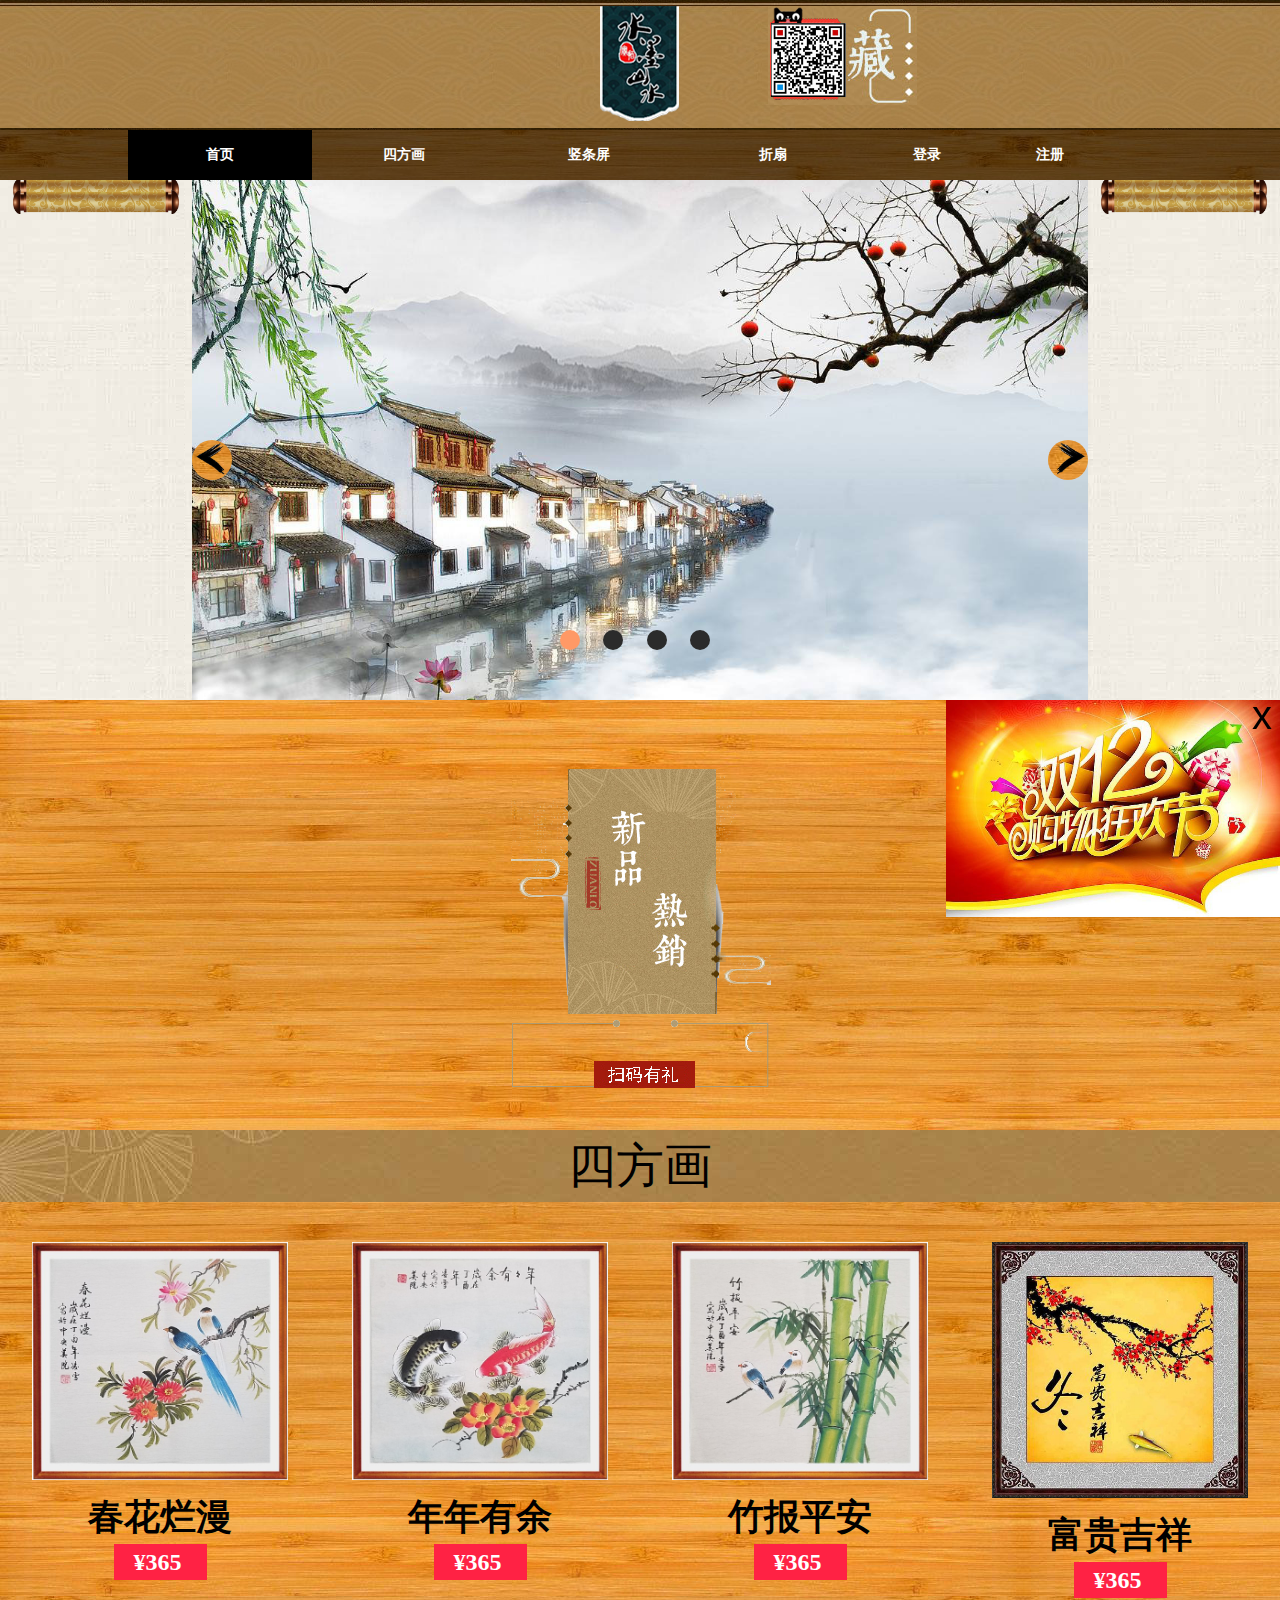
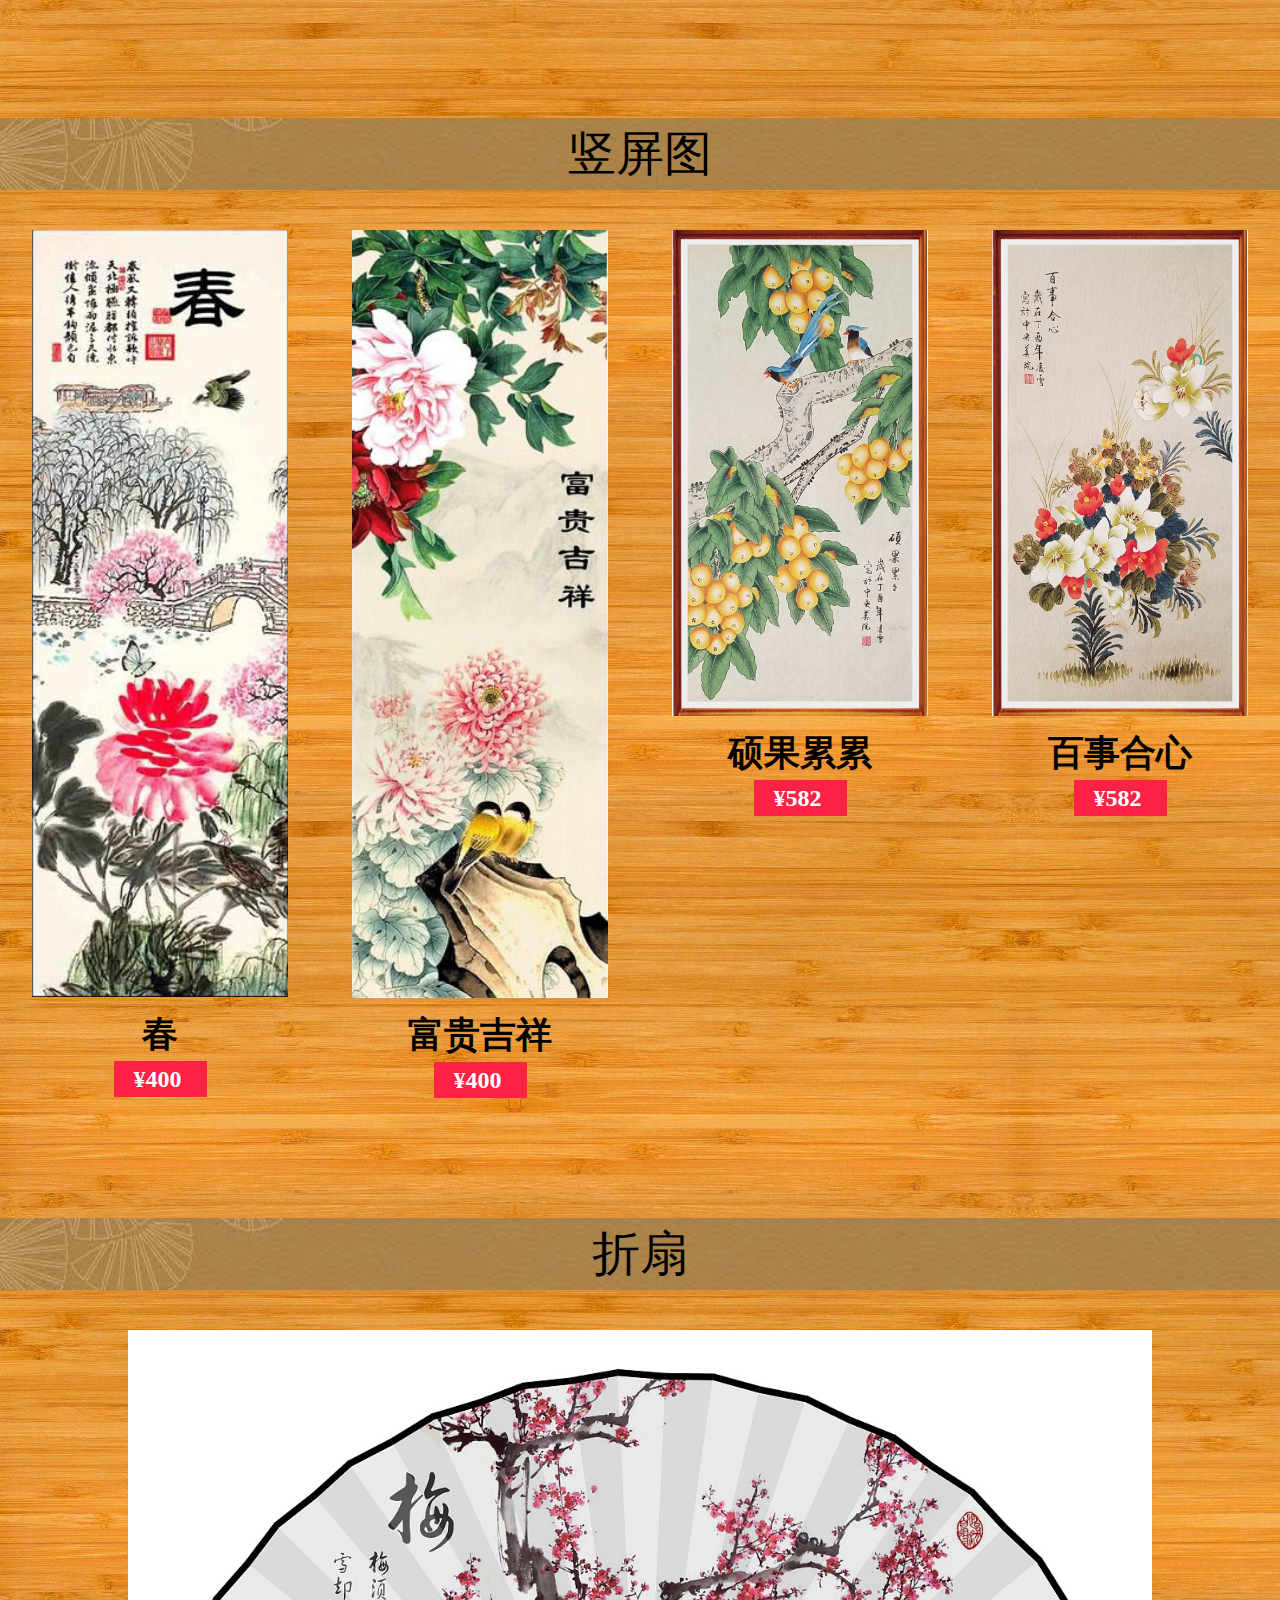
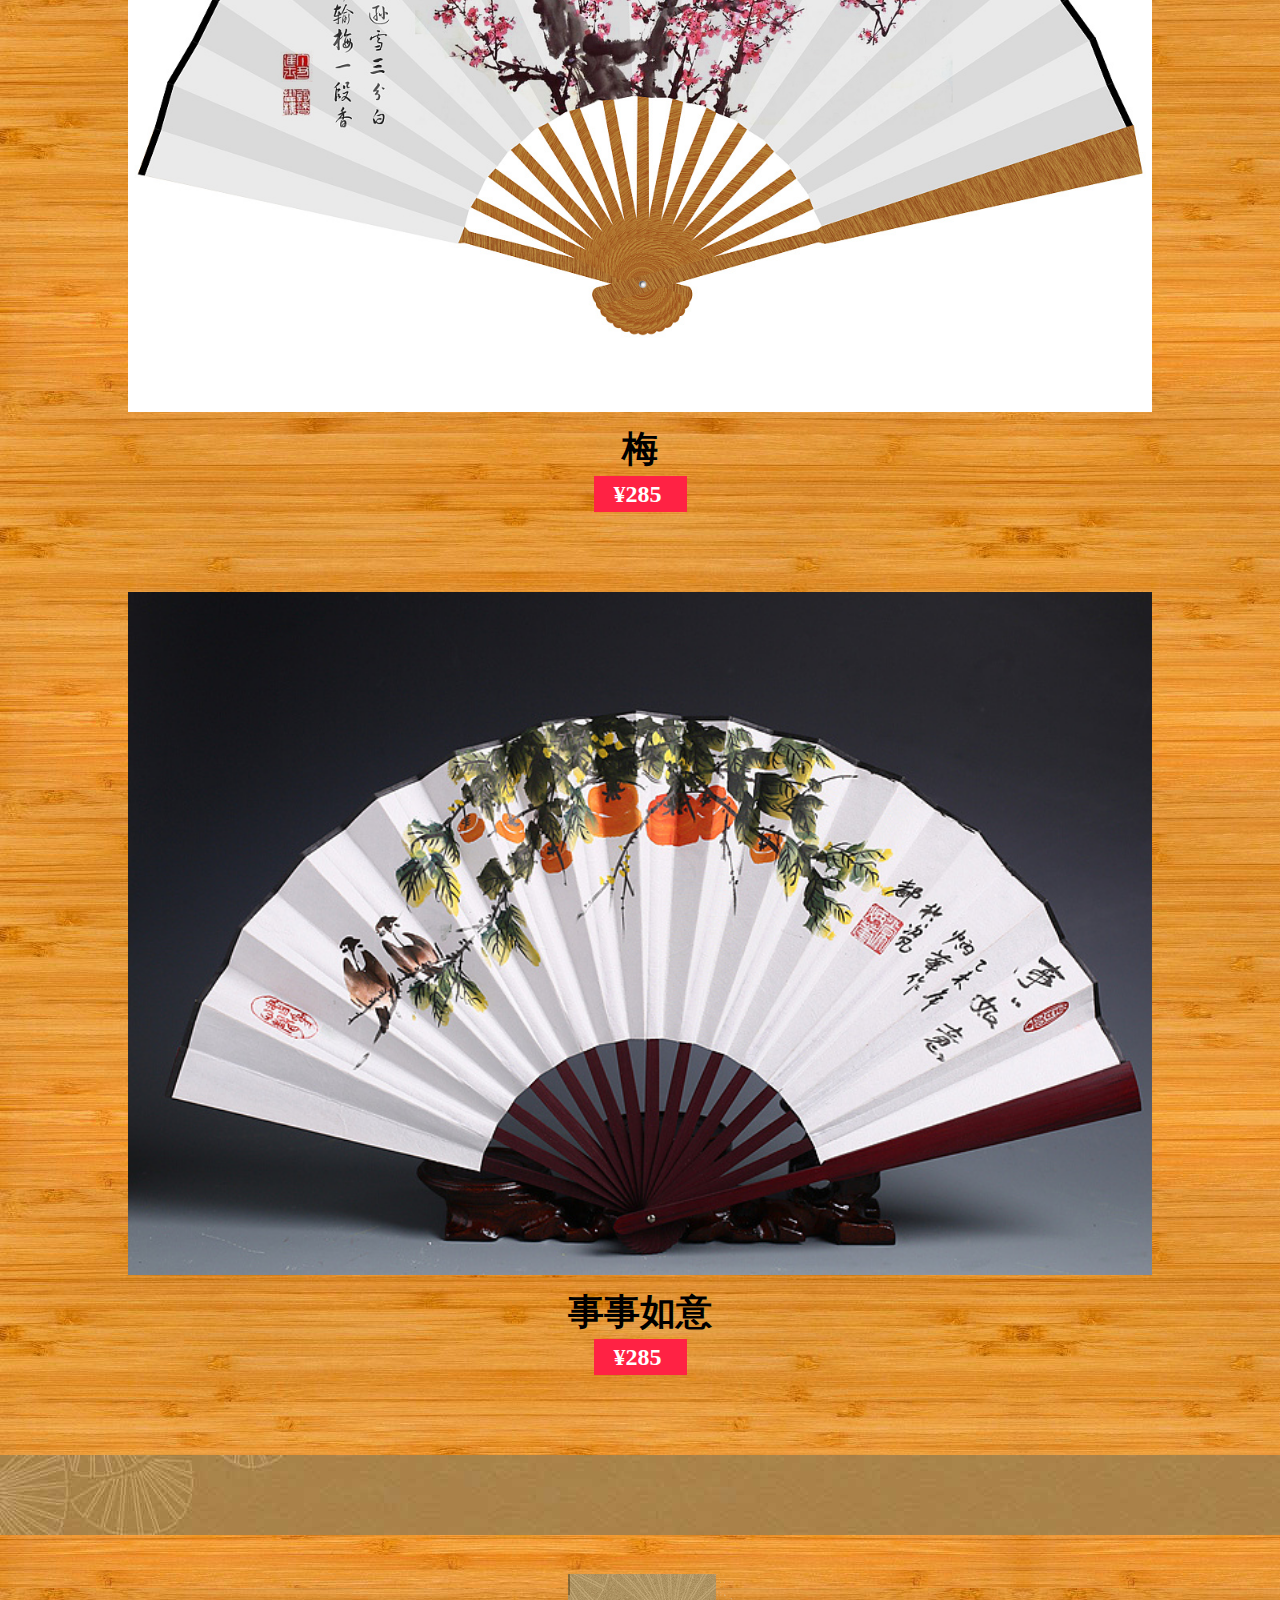
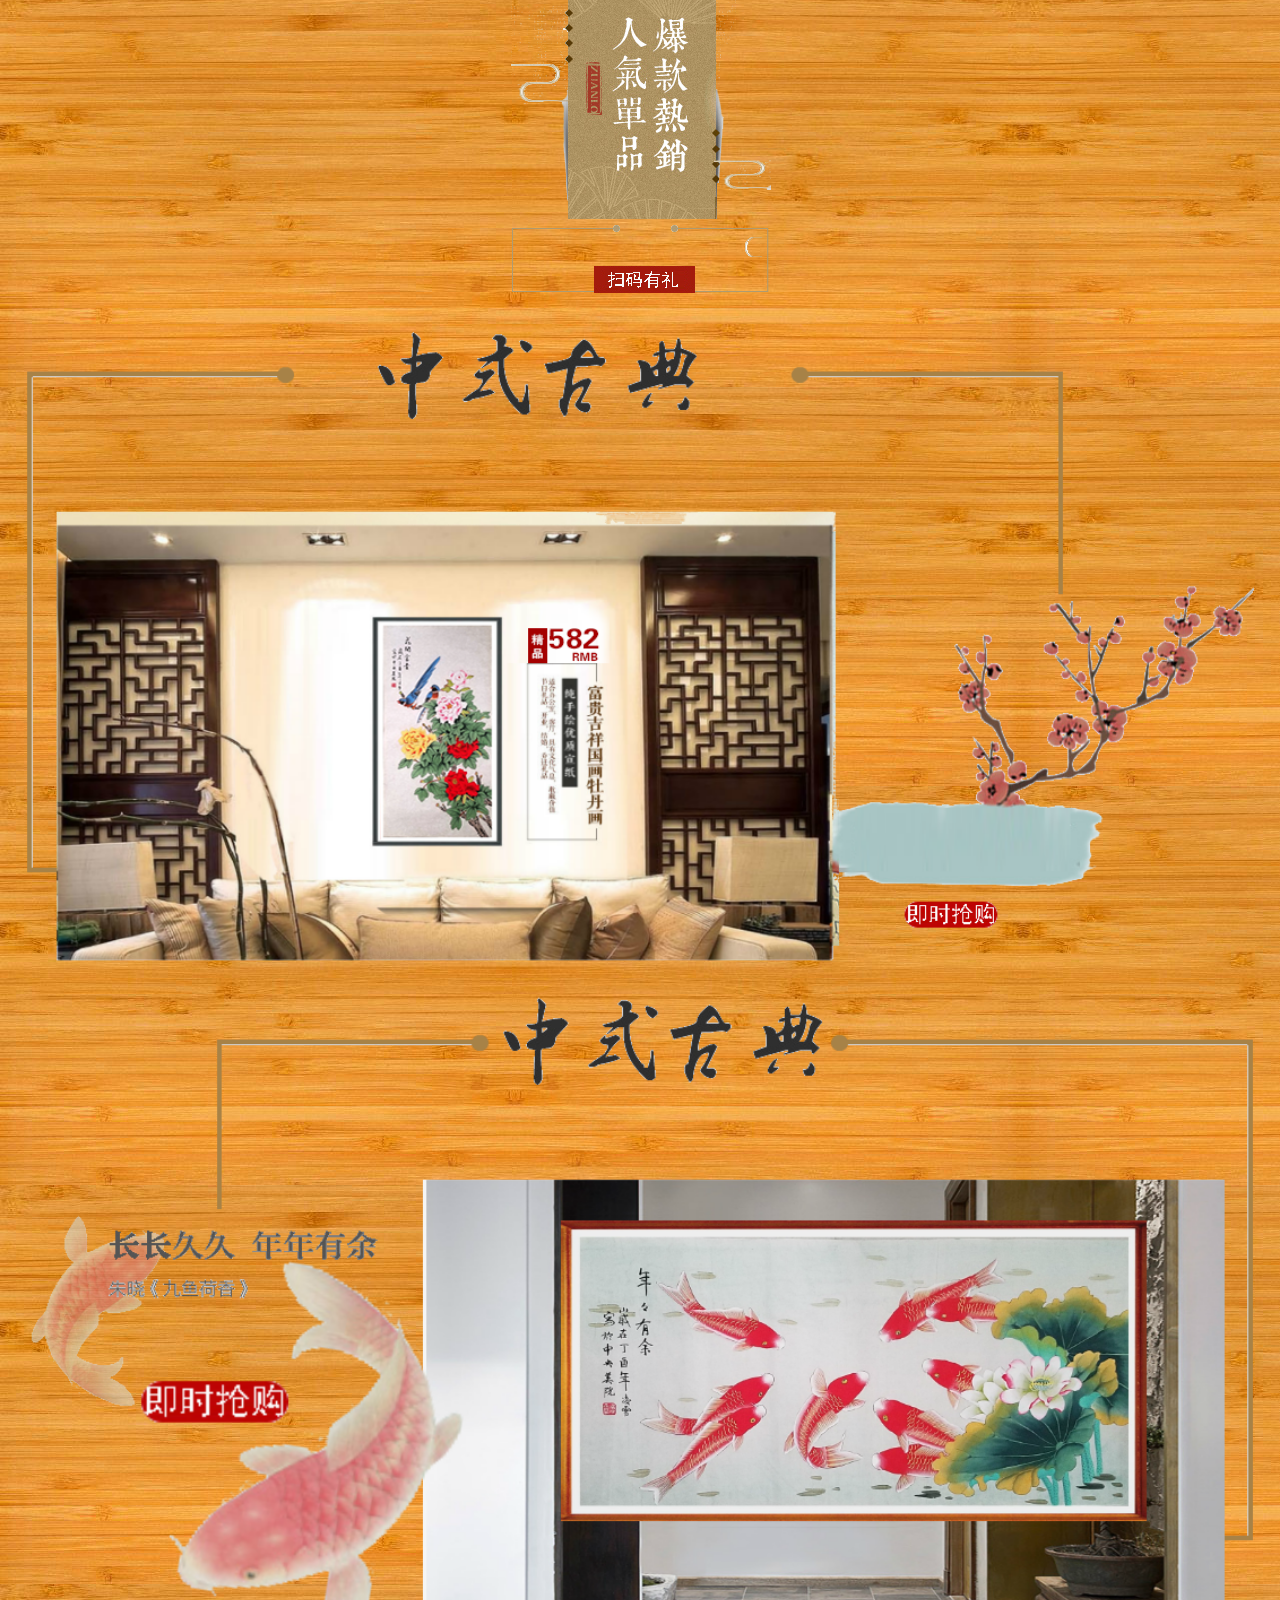
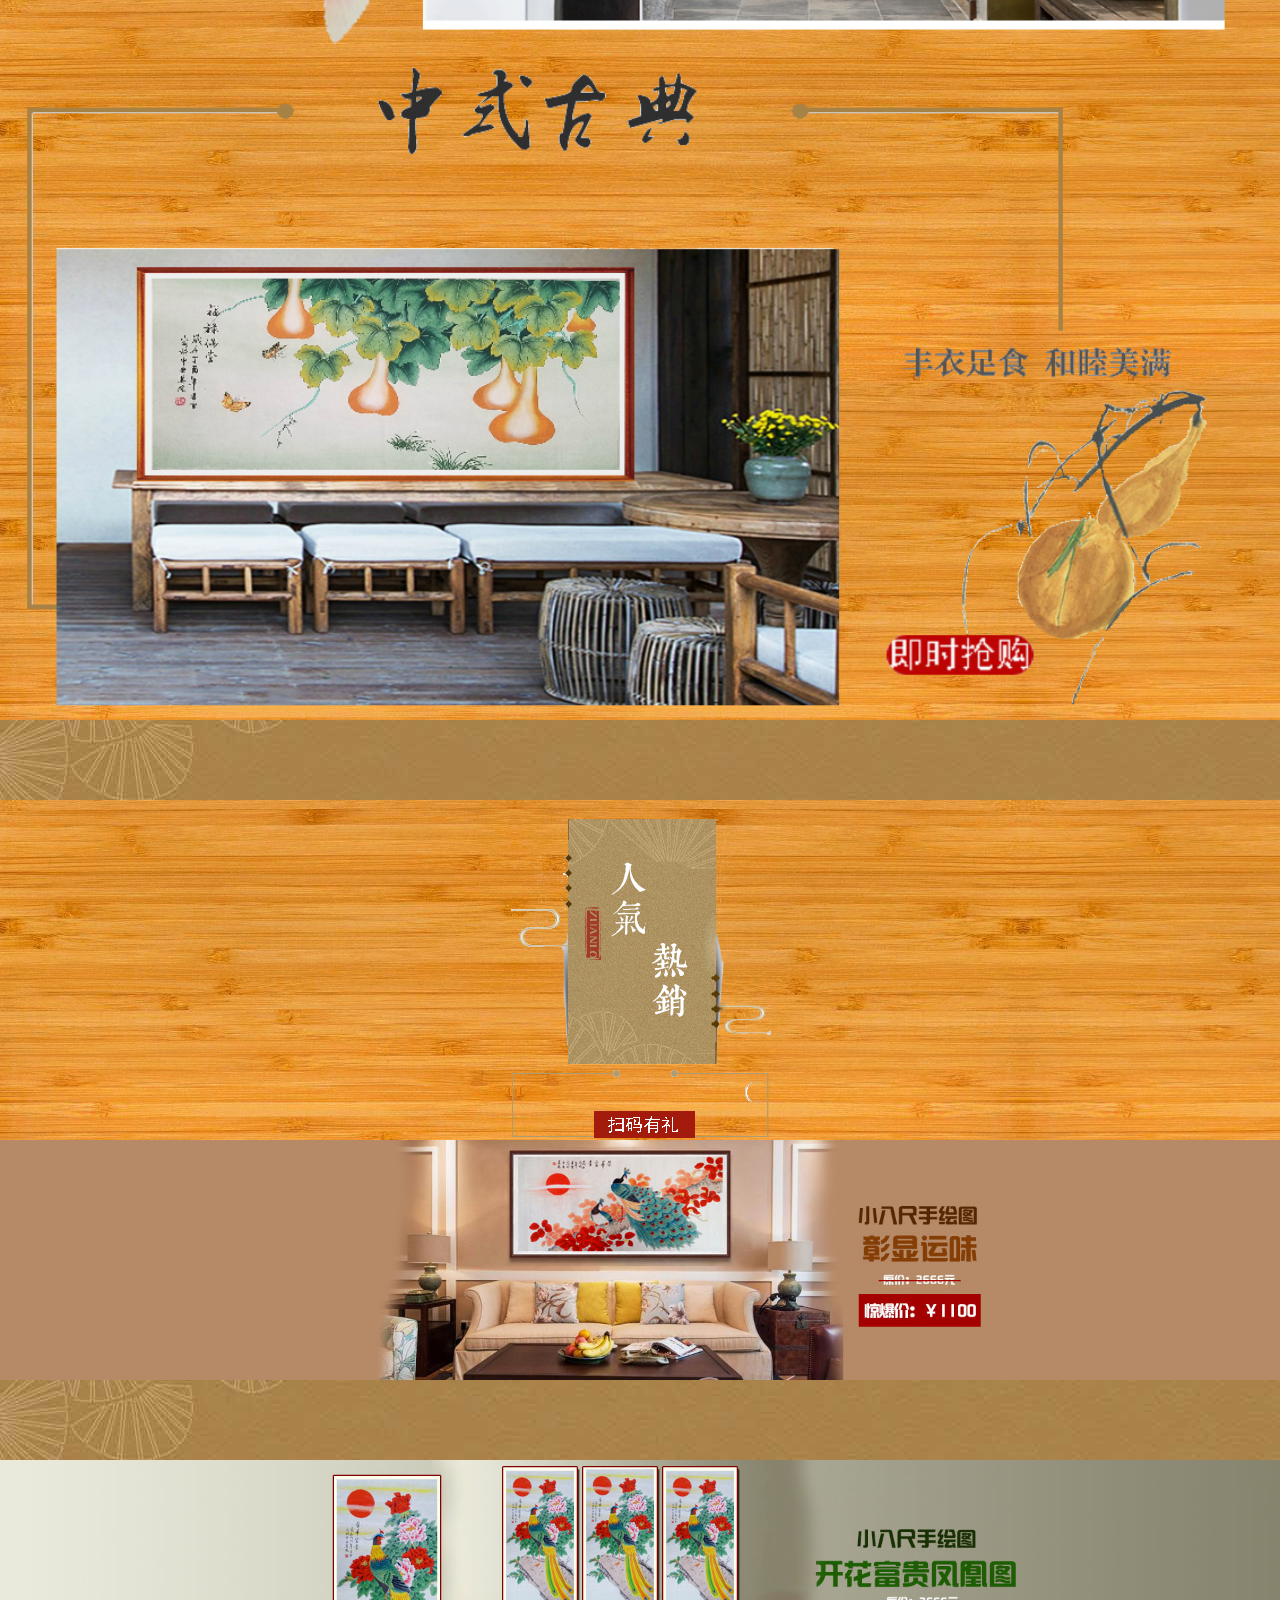
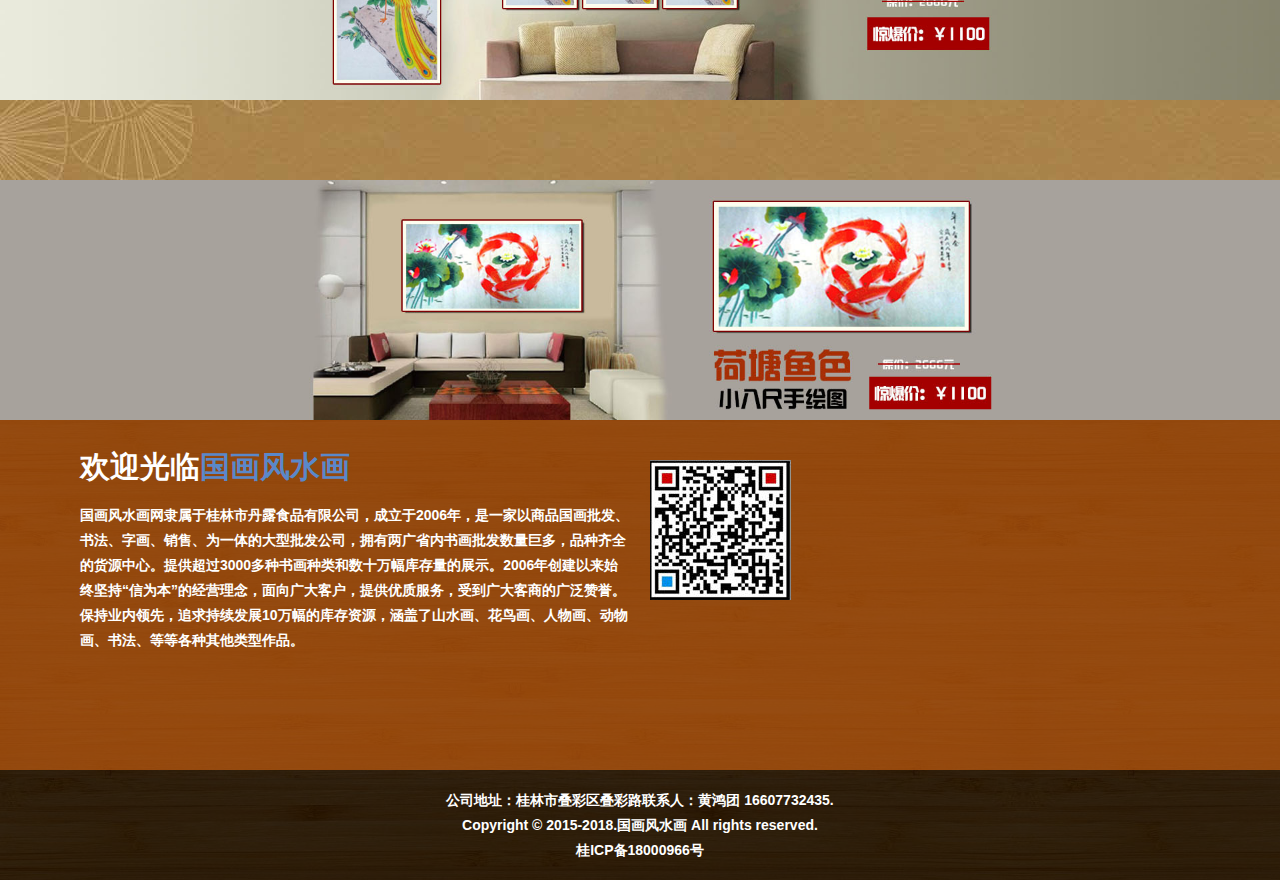
<file: index.html>
<!DOCTYPE html>
<html lang="en">
<head>
  <meta charset="UTF-8">
  <title>国画风水画-首页</title>
  <link rel="icon" href="images/bg/fanicon.ico">
  <link rel="stylesheet" href="css/base.css">
  <link rel="stylesheet" href="css/style.css">
  <link rel="stylesheet" href="css/Ystyle.css">
  <link rel="stylesheet" href="css/Zstyle.css">
  <link rel="stylesheet" href="css/ZZindex.css">
  <link rel="stylesheet" href="css/index.css">
  <link rel="stylesheet" href="css/link.css">

</head>
<body>
  <!-- 头部 -->
  <div id="ohead" class="mod">
    <div id="logo" class="bg01 mod">
      <img src="images/bg/001-logo.png" class="logo">
      <img src="images/bg/001-logo-ewm.png" class="twoCode">
    </div>
    <!-- 导航栏 -->
    <div id="nav">
      <div class="clearfix mod menuNav"><button id="menuBtn">目录</button></div>
      <ul id="headOul" class="clearfix">
        <li id="index"><a target="_blank" href="index.html">首页</a></li>
        <li><a target="_blank" href="square.html">四方画</a></li>
        <li><a target="_blank" href="vertical.html">竖条屏</a></li>
        <li><a target="_blank" href="geomanticFan.html">折扇</a></li>
        <li class="modRight login">登录</li>
        <li class="modRight registered">注册</li>
        <li id="tourist">游客</li>
      </ul>
      <div id="out">
        <span></span>
        <div class="bg07">
          <p>是否退出登录</p>
          <button>是</button>
          <button>否</button>
        </div>
      </div>
      <!-- 购物车 -->
      <div id="car">
          <span>0</span>
      </div>
    </div>
  </div>



  <!--链接跳转-->

  <!--<div class="zzmask">-->
  <!--<div class="zlink zed">-->
  <!--<div><img src="img/2-01.jpg"/></div>-->
  <!--<span class="ztitle">年年有余</span>-->
  <!--<span class="zjia">998</span>-->
  <!--<p class="zcar">加入购物车</p>-->
  <!--</div>-->
  <!--</div>-->
  <!--<div class="zzlist">-->
  <div class="z-data">
    <h3>商 品 列 表</h3>
    <span class="zclose"> < 关闭</span>
    <ul>
      <!--<li>-->
      <!--<span class="zleft">福禄满堂</span>-->
      <!--<span class="zleft">抢购价365元</span>-->
      <!--<span class="pre pay">付款</span>-->
      <!--<span class="pre delete">删除</span>-->
      <!--</li>-->
    </ul>
    <!--</div>-->
    <div class="zpay" id="zpay">
      <h3></h3>
      <span class="zclose">x</span>
      <p>购买数量 (<span>限购 5 件</span>)
        <select name="sel" id="sel">
          <option value="1">1</option>
          <option value="2">2</option>
          <option value="3">3</option>
          <option value="4">4</option>
          <option value="5">5</option>
        </select>
      </p>
      <span class="count"></span>
      <div class="mode">
        <span class="ment"></span>
        <span class="ment"></span>
        <span class="ment"></span>
        <span class="code"></span>
        <span class="code"></span>
        <span class="code"></span>
      </div>
    </div>
  </div>





  <!-- 商品列表 -->
  <div class="cover">
    <div class="panel">
        <h3>商品列表</h3>
          <ul>
              <!--<li>-->
              <!--<span class="zleft">福禄满堂</span>-->
              <!--<span class="zleft">抢购价365元</span>-->
              <!--<span class="pre pay">付款</span>-->
              <!--<span class="pre delete">删除</span>-->
              <!--</li>-->
              <li></li>
          </ul>
    </div>
  </div>
  <!-- 登录-注册界面 -->
  <div id="mengPlate">
    <div id="interface" class="bg06">
      <span id="hide">x</span>
      <ul id="inter">
        <li class="login">登录</li>
        <li class="registered">注册</li>
      </ul>
      <ul>
        <li>
          <div id="login">
            <form action="index.html">
              <p>
                <span>用户名:</span>
                <input type="text" name="id" placeholder="请输入用户名">
              </p>
              <p>
                <span>密码:</span>
                <input type="password" name="password" placeholder="请输入密码">
              </p>
              <input type="submit" value="点击登录">
            </form>
          </div>
        </li>
        <li>
          <div id="registered">
            <form action="index.html">
              <p>
                <span>用户名:</span>
                <input type="text" name="id" placeholder="请设置用户名">
              </p>
              <p>
                <span>密码:</span>
                <input type="password" name="password" placeholder="请设置密码">
              </p>
              <p>
                <span>确认密码:</span>
                <input type="password" name="rightPassword" placeholder="请确认密码">
              </p>
              <input type="submit" value="点击注册">
            </form>
          </div>
        </li>
      </ul>
    </div>
  </div>
  <!-- 主体 -->
  <div id="obody" class="clearfix mod">
    <div class="back-top">
        <img class="panda-top" src="images/bg/back-top.jpg">
        <img class="panda" src="images/bg/panda.png">
    </div>
    <!-- 轮播图 -->
    <div id="carousel" class="bg06 clearfix mod">
      <div class="box">
        <ul id="cul">
          <li>
            <a href="#">
              <img src="images/index/banner-01.jpg" title="水乡掠影">
            </a>
            </li>
          <li>
            <a href="#">
              <img src="images/index/banner-02.jpg" title="花开富贵">
            </a>
          </li>
          <li>
            <a href="#">
              <img src="images/index/banner-03.jpg" title="江山如画">
            </a>
          </li>
          <li>
            <a href="#">
              <img src="images/index/banner-04.jpg" title="松鹤延年">
            </a>
          </li>
          <li>
            <a href="#">
              <img src="images/index/banner-01.jpg" title="水乡掠影">
            </a>
          </li>
        </ul>
      </div>
      <!-- 底部按钮 -->
      <div id="btn">
        <span class="slide"></span>
        <span></span>
        <span></span>
        <span></span>
      </div>
      <!-- 轮播按钮 -->
      <div class="mid mod">
        <span class="sLeft bg07"><img src="images/bg/left.png"></span>
        <span class="sRight bg07"><img src="images/bg/right.png"></span>
      </div>
      <!-- 侧边广告 -->
      <div class="adverti adverti-01">
        <img src="images/bg/zhou.png" class="topShaft">
        <img src="images/vertical/1-01.jpg" title="福泰安康" class="Shaft">
        <img src="images/bg/zhou.png" class="bottomShaft">
      </div>
      <div class="adverti adverti-02">
        <img src="images/bg/zhou.png" class="topShaft">
        <img src="images/vertical/1-03.jpg" title="寿鹤同春" class="Shaft">
        <img src="images/bg/zhou.png" class="bottomShaft">
      </div>
    </div>
    <!-- 新品 -->
    <div class="new-prant">
      <img src="images/bg/hengTU03.png"/>
      <div class="new-hotprant prant-b clearfix">
        <h2>四方画</h2>
        <div>
          <a href="square.html">
            <img src="images/square/12.jpg">
          </a>
          <p>春花烂漫</p>
          <span>¥365</span>
        </div>
        <div>
          <a href="square.html">
            <img src="images/square/9.jpg">
          </a>
          <p>年年有余</p>
          <span>¥365</span>
        </div>
        <div>
          <a href="square.html">
            <img src="images/square/5.jpg">
          </a>
          <p>竹报平安</p>
          <span>¥365</span>
        </div>
        <div>
          <a href="square.html">
            <img src="images/square/304.jpg">
          </a>
          <p>富贵吉祥</p>
          <span>¥365</span>
        </div>
      </div>
      <div class="new-hotprant prant-b clearfix">
        <h2>竖屏图</h2>
        <div>
          <a href="vertical.html">
            <img src="images/vertical/6-04.png">
          </a>
          <p>春</p>
          <span>¥400</span>
        </div>
        <div>
          <a href="vertical.html">
            <img src="images/vertical/5-4.jpg">
          </a>
          <p>富贵吉祥</p>
          <span>¥400</span>
        </div>
        <div>
          <a href="vertical.html">
            <img src="images/vertical/107.jpg">
          </a>
          <p>硕果累累</p>
          <span>¥582</span>
        </div>
        <div>
          <a href="vertical.html">
            <img src="images/vertical/104.jpg">
          </a>
          <p>百事合心</p>
          <span>¥582</span>
        </div>
      </div>
      <div class="new-hotprant prant-c clearfix">
        <h2>折扇</h2>
        <div>
          <a href="geomanticFan.html">
            <img src="images/geomanticFan/1.jpg">
          </a>
          <p>梅</p>
          <span>¥285</span>
        </div>
        <div>
          <a href="geomanticFan.html">
            <img src="images/geomanticFan/10.jpg">
          </a>
          <p>事事如意</p>
          <span>¥285</span>
        </div>
      </div>
    </div>
    <div class="rail"></div>

    <!-- 热销 -->
    <div class="ch-header">
      <img src="images/bg/hengTU01.png"/>
    </div>
    <div class="ch-content">
      <a href="#" target="_blank">
        <img src="images/index/index-101.png"/>
      </a>
    </div>
    <div class="ch-content">
      <a class="aaa" zindex = 03 href="跳转03.html" target="_blank">
        <img src="images/index/index-102.png"/>
      </a>
    </div>
    <div class="ch-content">
      <a class="aaa" zindex = 04 href="跳转04.html" target="_blank">
        <img src="images/index/index-103.png"/>
      </a>
    </div>


    <div class="railrail">
      <div class="rail"></div>
      <img src="images/bg/hengTU02.png"/>
      <div class="z-pic"><img src="images/index/index-201.jpg"/></div>
      <div class="rail"></div>
      <div class="z-pic"><img src="images/index/index-202.jpg"/></div>
      <div class="rail"></div>
      <div class="z-pic"><img src="images/index/index-203.jpg"/></div>
    </div>
  </div>

  <!-- 尾部 -->
  <div id="footer" class="mod">
    <div class="foot-up">
        <div>
            <h2>欢迎光临<a href="#">国画风水画</a></h2>
            <p>
                国画风水画网隶属于桂林市丹露食品有限公司，成立于2006年，是一家以商品国画批发、书法、字画、销售、为一体的大型批发公司，拥有两广省内书画批发数量巨多，品种齐全的货源中心。提供超过3000多种书画种类和数十万幅库存量的展示。2006年创建以来始终坚持“信为本”的经营理念，面向广大客户，提供优质服务，受到广大客商的广泛赞誉。
                保持业内领先，追求持续发展10万幅的库存资源，涵盖了山水画、花鸟画、人物画、动物画、书法、等等各种其他类型作品。</p>
            <img src="images/bg/fqq_ewm.jpg"/>
        </div>
    </div>
    <div class="foot-down">
        <p>公司地址：桂林市叠彩区叠彩路联系人：黄鸿团   16607732435.</p>
        <p>Copyright © 2015-2018.国画风水画 All rights reserved.</p>
        <p>桂ICP备18000966号</p>
    </div>
  </div>

  <!-- 弹窗广告 -->
  <div class="windowAdverti">
    <img src="images/bg/008-advertising.jpg" title="">
    <span class="down">x</span>
  </div>

  <script src="js/jquery-3.3.1.js"></script>
  <script src="js/store.min.js"></script>
  <script src="js/base.js"></script>
  <script src="js/engineering.js"></script>
  <script src="js/Zindex.js"></script>
  <script src="js/Yscript.js"></script>
  <script src="js/link.js"></script>

</body>
</html>
</file>
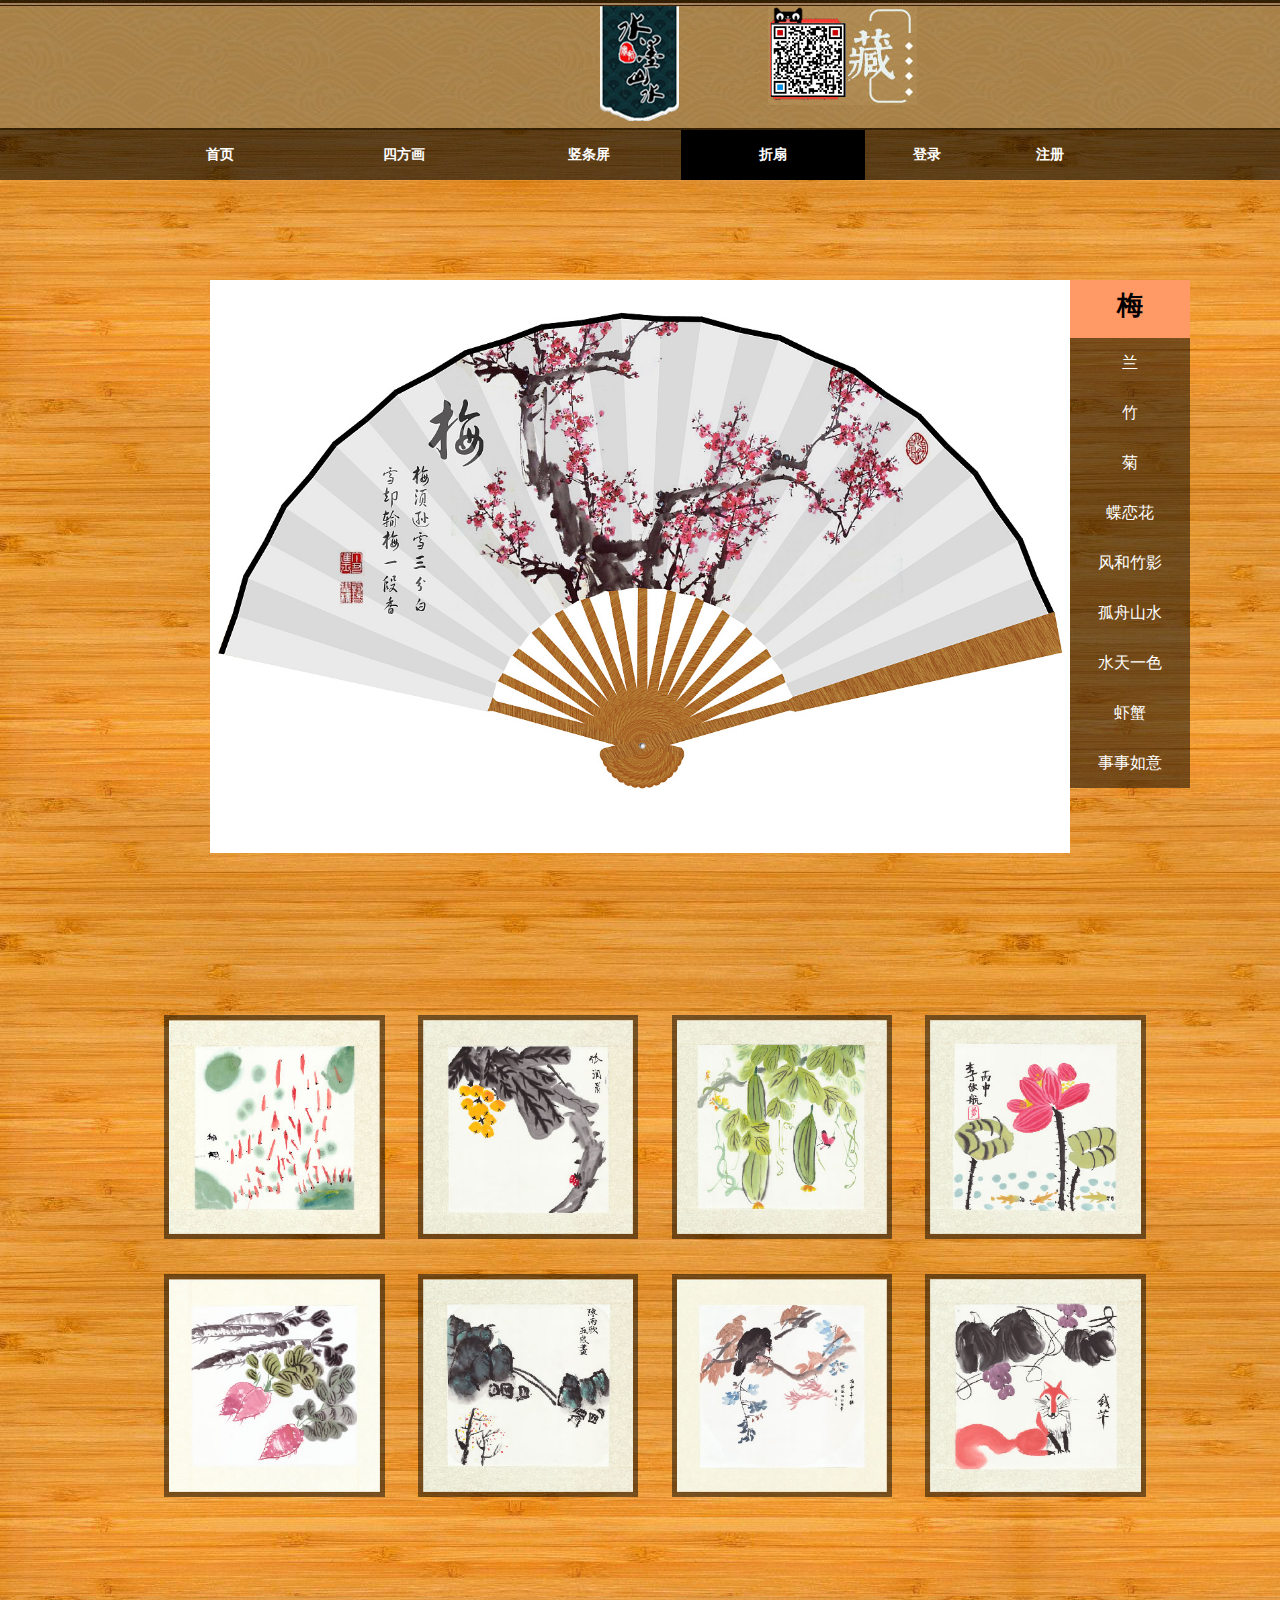
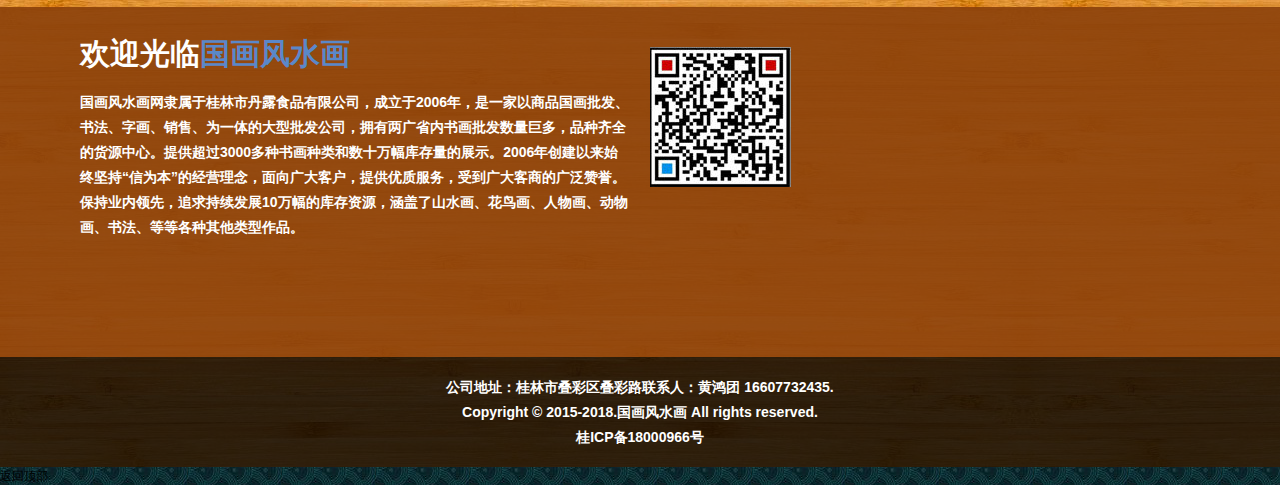
<file: geomanticFan.html>
<!DOCTYPE html>
<html lang="en">
<head>
  <meta charset="UTF-8">
  <title>国画风水画-折扇</title>
  <link rel="icon" href="images/bg/fanicon.ico">
  <link rel="stylesheet" href="css/base.css">
  <link rel="stylesheet" href="css/style.css">
  <link rel="stylesheet" href="css/Zstyle.css">
  <link rel="stylesheet" href="css/ZZindex.css">
  <link rel="stylesheet" href="css/fan.css">
    <link rel="stylesheet" href="css/link.css">
    <link rel="stylesheet" href="css/Ystyle.css">


</head>
<body>
  <!-- 头部 -->
  <div id="ohead" class="mod">
    <div id="logo" class="bg01 mod">
      <img src="images/bg/001-logo.png" alt="" class="logo">
      <img src="images/bg/001-logo-ewm.png" alt="" class="twoCode">
    </div>
    <!-- 导航栏 -->
    <div id="nav">
      <div class="clearfix mod menuNav"><button id="menuBtn">目录</button></div>
      <ul id="headOul" class="clearfix">
        <li><a target="_blank" href="index.html">首页</a></li>
        <li><a target="_blank" href="square.html">四方画</a></li>
        <li><a target="_blank" href="vertical.html">竖条屏</a></li>
        <li id="index"><a target="_blank" href="geomanticFan.html">折扇</a></li>
        <li class="modRight login">登录</li>
        <li class="modRight registered">注册</li>
        <li id="tourist">游客</li>
      </ul>
      <!-- 购物车 -->
      <div id="car">
          <span></span>
      </div>
    </div>
  </div>
  <!-- 商品列表 -->
  <div class="cover">
    <div class="panel">
        <h3>商品列表</h3>
          <ul>
              <!--<li>-->
              <!--<span class="zleft">福禄满堂</span>-->
              <!--<span class="zleft">抢购价365元</span>-->
              <!--<span class="pre pay">付款</span>-->
              <!--<span class="pre delete">删除</span>-->
              <!--</li>-->
              <li></li>
          </ul>
    </div>
  </div>
  <!-- 登录-注册界面 -->
  <div id="mengPlate">
    <div id="interface" class="bg06">
      <span id="hide">x</span>
      <ul id="inter">
        <li class="login">登录</li>
        <li class="registered">注册</li>
      </ul>
      <ul>
        <li>
          <div id="login">
            <form action="index.html">
              <p>
                <span>用户名:</span>
                <input type="text" name="id" placeholder="请输入用户名">
              </p>
              <p>
                <span>密码:</span>
                <input type="password" name="password" placeholder="请输入密码">
              </p>
              <input type="submit" value="点击登录">
            </form>
          </div>
        </li>
        <li>
          <div id="registered">
            <form action="index.html">
              <p>
                <span>用户名:</span>
                <input type="text" name="id" placeholder="请设置用户名">
              </p>
              <p>
                <span>密码:</span>
                <input type="password" name="password" placeholder="请设置密码">
              </p>
              <p>
                <span>确认密码:</span>
                <input type="password" class="rightPassword" placeholder="请确认密码">
              </p>
              <input type="submit" value="点击注册">
            </form>
          </div>
        </li>
      </ul>
    </div>
  </div>
  <div class="back-top">
      <img class="panda-top" src="images/bg/back-top.jpg" alt="">
      <img class="panda" src="images/bg/panda.png" alt="">
  </div>
  <!-- 主体 -->
  <div id="obody">
      <div id="fan" class="clearfix">
        <ul>
            <li class="zlink"><img class="picc" src="images/geomanticFan/1.jpg" ><p class="name">梅</p><span class="zzprice">¥285</span></li>
            <li class="zlink"><img class="picc" src="images/geomanticFan/2.jpg" ><p class="name">兰</p><span class="zzprice">¥285</span></li>
            <li class="zlink"><img class="picc" src="images/geomanticFan/3.jpg" ><p class="name">竹</p><span class="zzprice">¥285</span></li>
            <li class="zlink"><img class="picc" src="images/geomanticFan/4.jpg" ><p class="name">菊</p><span class="zzprice">¥285</span></li>
            <li class="zlink"><img class="picc" src="images/geomanticFan/5.jpg" ><p class="name">蝶恋花</p><span class="zzprice">¥285</span></li>
            <li class="zlink"><img class="picc" src="images/geomanticFan/6.jpg" ><p class="name">风和竹影</p><span class="zzprice">¥285</span></li>
            <li class="zlink"><img class="picc" src="images/geomanticFan/7.jpg" ><p class="name">孤舟山水</p><span class="zzprice">¥285</span></li>
            <li class="zlink"><img class="picc" src="images/geomanticFan/8.jpg" ><p class="name">水天一色</p><span class="zzprice">¥285</span></li>
            <li class="zlink"><img class="picc" src="images/geomanticFan/9.jpg" ><p class="name">虾蟹</p><span class="zzprice">¥285</span></li>
            <li class="zlink"><img class="picc" src="images/geomanticFan/10.jpg" ><p class="name">事事如意</p><span class="zzprice">¥285</span></li>
        </ul>
        <!-- 指示器 -->
        <div class="ctl">
        </div>
    </div>
      <div class="ctr_change">
          <ul class="clearfix">
              <li class="zlink"><div><p class="ctr_span1 name">金鱼</p><p class="ctr_span2 zzprice">¥299</p></div><img class="picc" src="images/horizontal/w1.jpg" alt=""></li>
              <li class="zlink"><div><p class="ctr_span1 name">琵琶</p><p class="ctr_span2 zzprice">¥299</p></div><img class="picc" src="images/horizontal/w2.jpg" alt=""></li>
              <li class="zlink"><div><p class="ctr_span1 name">丰收</p><p class="ctr_span2 zzprice">¥299</p></div><img class="picc" src="images/horizontal/w3.jpg" alt=""></li>
              <li class="zlink"><div><p class="ctr_span1 name">花开</p><p class="ctr_span2 zzprice">¥299</p></div><img class="picc" src="images/horizontal/w4.jpg" alt=""></li>
              <li class="zlink"><div><p class="ctr_span1 name">萝卜</p><p class="ctr_span2 zzprice">¥299</p></div><img class="picc" src="images/horizontal/w5.jpg" alt=""></li>
              <li class="zlink"><div><p class="ctr_span1 name">渡桥</p><p class="ctr_span2 zzprice">¥299</p></div><img class="picc" src="images/horizontal/w6.jpg" alt=""></li>
              <li class="zlink"><div><p class="ctr_span1 name">秋天</p><p class="ctr_span2 zzprice">¥299</p></div><img class="picc" src="images/horizontal/w7.jpg" alt=""></li>
              <li class="zlink"><div><p class="ctr_span1 name">葡萄</p><p class="ctr_span2 zzprice">¥299</p></div><img class="picc" src="images/horizontal/w8.jpg" alt=""></li>

          </ul>
      </div>
  </div>

  <!--链接跳转-->

  <!--<div class="zzmask">-->
  <!--<div class="zlink zed">-->
  <!--<div><img src="img/2-01.jpg"/></div>-->
  <!--<div>-->
  <!--<span class="ztitle">年年有余</span>-->
  <!--<span class="zjia">998</span>-->
  <!--<p class="zcar">加入购物车</p>-->
  <!--</div>-->
  <!--</div>-->
  <!--</div>-->
  <!--<div class="zzlist">-->
  <div class="z-data">
      <h3>商 品 列 表</h3>
      <span class="zclose"> < 关闭</span>
      <ul>
          <!--<li>-->
          <!--<span class="zleft">福禄满堂</span>-->
          <!--<span class="zleft">抢购价365元</span>-->
          <!--<span class="pre pay">付款</span>-->
          <!--<span class="pre delete">删除</span>-->
          <!--</li>-->
      </ul>
      <!--</div>-->
      <div class="zpay" id="zpay">

          <h3></h3>
          <span class="zclose">x</span>
          <p>购买数量 (<span>限购 5 件</span>)
              <select name="sel" id="sel">
                  <option value="1">1</option>
                  <option value="2">2</option>
                  <option value="3">3</option>
                  <option value="4">4</option>
                  <option value="5">5</option>
              </select>
          </p>
          <span class="count"></span>
          <div class="mode">
              <span class="ment"></span>
              <span class="ment"></span>
              <span class="ment"></span>
              <span class="code"></span>
              <span class="code"></span>
              <span class="code"></span>
          </div>
      </div>
  </div>




  <!-- 尾部 -->
  <div id="footer" class="mod">
    <div class="foot-up">
        <div>
            <h2>欢迎光临<a href="#">国画风水画</a></h2>
            <p>
                国画风水画网隶属于桂林市丹露食品有限公司，成立于2006年，是一家以商品国画批发、书法、字画、销售、为一体的大型批发公司，拥有两广省内书画批发数量巨多，品种齐全的货源中心。提供超过3000多种书画种类和数十万幅库存量的展示。2006年创建以来始终坚持“信为本”的经营理念，面向广大客户，提供优质服务，受到广大客商的广泛赞誉。
                保持业内领先，追求持续发展10万幅的库存资源，涵盖了山水画、花鸟画、人物画、动物画、书法、等等各种其他类型作品。</p>
            <img src="images/bg/fqq_ewm.jpg"/>
        </div>
    </div>
    <div class="foot-down">
        <p>公司地址：桂林市叠彩区叠彩路联系人：黄鸿团   16607732435.</p>
        <p>Copyright © 2015-2018.国画风水画 All rights reserved.</p>
        <p>桂ICP备18000966号</p>
    </div>
  </div>
  <!-- 侧边固定栏 -->
  <div id="fixNav" class="bg02">
    <!-- <div class="consult"><span>阿里巴网店</span></div>
    <div class="consult"><span>在线咨询</span></div>
    <div class="qrcord"><span>扫一扫</span></div> -->
    <div class="return"><span>返回顶部</span></div>
  </div>

  <script src="js/jquery-3.3.1.js"></script>
  <script src="js/store.min.js"></script>
  <script src="js/base.js"></script>
  <script src="js/engineering.js"></script>
  <script src="js/Zindex.js"></script>
  <script src="js/Yscript.js"></script>
  <script src="js/fan.js"></script>
  <script src="js/link.js"></script>
</body>
</html>
</file>
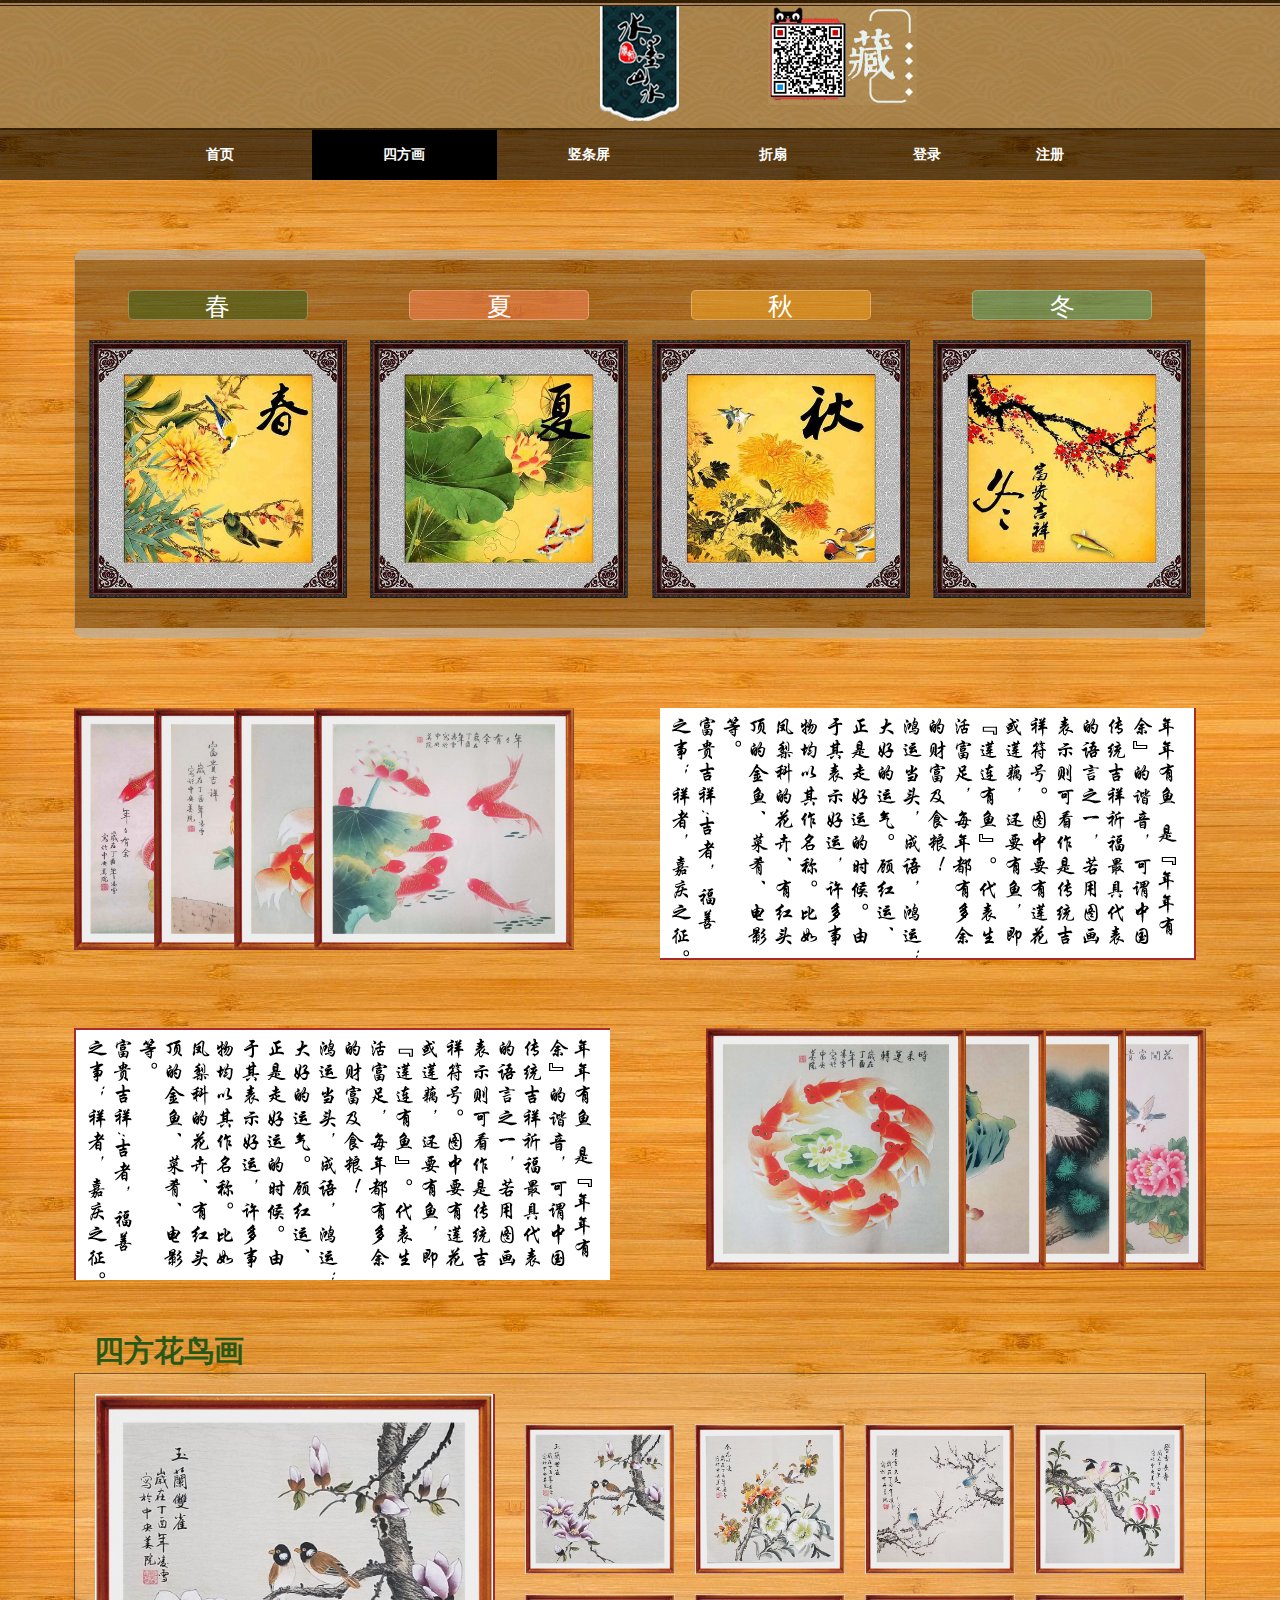
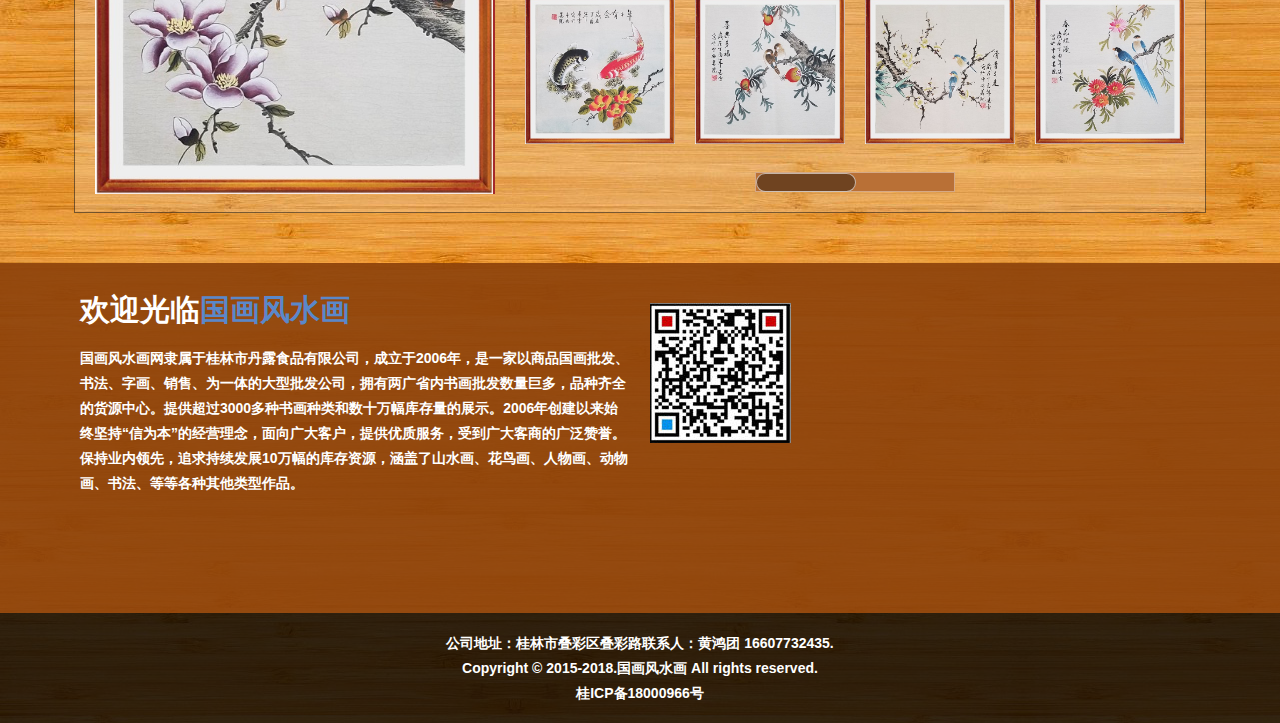
<file: square.html>
<!DOCTYPE html>
<html lang="en">
<head>
  <meta charset="UTF-8">
  <title>国画风水画-四方画</title>
  <link rel="icon" href="images/bg/fanicon.ico">
  <link rel="stylesheet" href="css/style.css">
  <link rel="stylesheet" href="css/base.css">
  <link rel="stylesheet" href="css/Zstyle.css">
  <link rel="stylesheet" href="css/ZZindex.css">
    <link rel="stylesheet" href="css/Ystyle.css">
    <link rel="stylesheet" href="css/link.css">

</head>
<body>
  <!-- 头部 -->
  <div id="ohead" class="mod">
    <div id="logo" class="bg01 mod">
      <img src="images/bg/001-logo.png" alt="" class="logo">
      <img src="images/bg/001-logo-ewm.png" alt="" class="twoCode">
    </div>
    <!-- 导航栏 -->
    <div id="nav">
      <div class="clearfix mod menuNav"><button id="menuBtn">目录</button></div>
      <ul id="headOul" class="clearfix">
        <li><a target="_blank" href="index.html">首页</a></li>
        <li id="index"><a target="_blank" href="square.html">四方画</a></li>
        <li><a target="_blank" href="vertical.html">竖条屏</a></li>
        <li><a target="_blank" href="geomanticFan.html">折扇</a></li>
        <li class="modRight login">登录</li>
        <li class="modRight registered">注册</li>
        <li id="tourist">游客</li>
      </ul>
      <!-- 购物车 -->
      <div id="car">
          <span></span>
      </div>
    </div>
  </div>
  <!-- 商品列表 -->
  <div class="cover">
    <div class="panel">
        <h3>商品列表</h3>
          <ul>
              <!--<li>-->
              <!--<span class="zleft">福禄满堂</span>-->
              <!--<span class="zleft">抢购价365元</span>-->
              <!--<span class="pre pay">付款</span>-->
              <!--<span class="pre delete">删除</span>-->
              <!--</li>-->
              <li></li>
          </ul>
    </div>
  </div>
  <!-- 登录-注册界面 -->
  <div id="mengPlate">
    <div id="interface" class="bg06">
      <span id="hide">x</span>
      <ul id="inter">
        <li class="login">登录</li>
        <li class="registered">注册</li>
      </ul>
      <ul>
        <li>
          <div id="login">
            <form action="index.html">
              <p>
                <span>用户名:</span>
                <input type="text" name="id" placeholder="请输入用户名">
              </p>
              <p>
                <span>密码:</span>
                <input type="password" name="password" placeholder="请输入密码">
              </p>
              <input type="submit" value="点击登录">
            </form>
          </div>
        </li>
        <li>
          <div id="registered">
            <form action="index.html">
              <p>
                <span>用户名:</span>
                <input type="text" name="id" placeholder="请设置用户名">
              </p>
              <p>
                <span>密码:</span>
                <input type="password" name="password" placeholder="请设置密码">
              </p>
              <p>
                <span>确认密码:</span>
                <input type="password" class="rightPassword" placeholder="请确认密码">
              </p>
              <input type="submit" value="点击注册">
            </form>
          </div>
        </li>
      </ul>
    </div>
  </div>
  <!-- 主体 -->
  <div id="obody">

    <div class="back-top">
        <img class="panda-top" src="images/bg/back-top.jpg" alt="">
        <img class="panda" src="images/bg/panda.png" alt="">
    </div>

    <!--<div class="y-nav">-->
        <!--<ul>-->
            <!--<li>作者栏目-->
                <!--<div class="nav-hid">-->
                    <!--<div class="author">-->
                        <!--<div class="author-name">-->
                            <!--<p class="special">> 张结军</p>-->
                            <!--<p>> 刘军</p>-->
                            <!--<p>> 王金评</p>-->
                            <!--<div class="words">-->
                                <!--<div>-->
                                    <!--<p>最新留言:</p>-->
                                    <!--<ul style="display: block"></ul>-->
                                    <!--<ul></ul>-->
                                    <!--<ul></ul>-->
                                <!--</div>-->
                                <!--<input type="text" id="textID">-->
                                <!--<input type="submit" id="submitID">-->
                            <!--</div>-->
                        <!--</div>-->
                        <!--<div class="author-data">-->
                            <!--<div class="spot" style="z-index: 2"><img src="images/new/111.jpg" alt=""></div>-->
                            <!--<div><img src="images/new/222.jpg" alt=""></div>-->
                            <!--<div><img src="images/new/333.jpg" alt=""></div>-->
                            <!--<p class="like"><span>喜欢(0) </span><img src="images/new/heart.png" alt=""></p>-->
                            <!--<p class="collect"><span>收藏(0) </span><img src="images/new/star.png" alt=""></p>-->
                        <!--</div>-->
                    <!--</div>-->
                    <!--<div class="new-work"></div>-->
                <!--</div></li>-->
            <!--<li>最新作品</li>-->
        <!--</ul>-->
    <!--</div>-->

    <!-- <div class="mid-content1">
        <div class="left-content">
            <div><div class="img-div"><img src="images/show-01/9.jpg" alt=""></div> <p class="left-class">百事合心</p><p class="right-class">582 98cm×50cm</p></div>
            <div><div class="img-div"><img src="images/show-01/10.jpg" alt=""></div><p class="left-class">犬保平安</p><p class="right-class">582 98cm×50cm</p></div>
        </div>
        <div class="right-content">
            <div><div class="img-div"><img src="images/show-01/11.jpg" alt=""></div><p class="left-class">福禄满堂</p><p class="right-class">582 98cm×50cm</p></div>
            <div><div class="img-div"><img src="images/show-01/17.jpg" alt=""></div><p class="left-class">硕果累累</p><p class="right-class">582 98cm×50cm</p></div>
        </div>
        <div class="mid-content1-text">竖版四条屏</div>
    </div> -->
      <div class="season">
          <div class="zlink"><p class="name">春</p><span class="zzprice off">¥300</span><div><img class="picc" src="images/square/301.jpg" alt=""></div></div>
          <div class="zlink"><p class="name">夏</p><span class="zzprice off">¥600</span><div><img class="picc" src="images/square/302.jpg" alt=""></div></div>
          <div class="zlink"><p class="name">秋</p><span class="zzprice off">¥800</span><div><img class="picc" src="images/square/303.jpg" alt=""></div></div>
          <div class="zlink"><p class="name">冬</p><span class="zzprice off">¥900</span><div><img class="picc" src="images/square/304.jpg" alt=""></div></div>
      </div>

    <div class="mid-content2  left">
        <ul>
            <li class="li-class zlink"><img class="picc" src="images/square/101.jpg" alt=""><span class="left-class name">年年有余</span><span class="right-class zzprice">¥300 </span></li>
            <li class="li-class zlink"><img class="picc" src="images/square/102.jpg" alt=""><span class="left-class name">富贵吉祥</span><span class="right-class zzprice">¥400 </span></li>
            <li class="li-class zlink"><img class="picc" src="images/square/103.jpg" alt=""><span class="left-class name">鸿运当头</span><span class="right-class zzprice">¥500 </span></li>
            <li class="li-class zlink"><img class="picc" src="images/square/104.jpg" alt=""><span class="left-class name">如鱼得水</span><span class="right-class zzprice">¥600 </span></li>
        </ul>
        <img class="text" src="images/bg/1541164512(1).jpg" alt="">
    </div>


       <!--链接跳转-->

      <!--<div class="zzmask">-->
          <!--<div class="zlink zed">-->
             <!--<div><img src="img/2-01.jpg"/></div>-->
              <!--<div>-->
                  <!--<span class="ztitle">年年有余</span>-->
                  <!--<span class="zjia">998</span>-->
                  <!--<p class="zcar">加入购物车</p>-->
              <!--</div>-->
          <!--</div>-->
      <!--</div>-->
      <!--<div class="zzlist">-->
          <div class="z-data">
              <h3>商 品 列 表</h3>
              <span class="zclose"> < 关闭</span>
              <ul>
                  <!--<li>-->
                  <!--<span class="zleft">福禄满堂</span>-->
                  <!--<span class="zleft">抢购价365元</span>-->
                  <!--<span class="pre pay">付款</span>-->
                  <!--<span class="pre delete">删除</span>-->
                  <!--</li>-->
              </ul>
          <!--</div>-->
          <div class="zpay" id="zpay">
              <h3></h3>
              <span class="zclose">x</span>
              <p>购买数量 (<span>限购 5 件</span>)
                  <select name="sel" id="sel">
                      <option value="1">1</option>
                      <option value="2">2</option>
                      <option value="3">3</option>
                      <option value="4">4</option>
                      <option value="5">5</option>
                  </select>
              </p>
              <span class="count"></span>
              <div class="mode">
                  <span class="ment"></span>
                  <span class="ment"></span>
                  <span class="ment"></span>
                  <span class="code"></span>
                  <span class="code"></span>
                  <span class="code"></span>
              </div>
          </div>
      </div>




    <div class="mid-content2  right">
        <ul>
            <li class="li-class zlink"><img class="picc" src="images/square/105.jpg" alt=""><span class="left-class name">年年有余</span><span class="right-class zzprice">¥228</span></li>
            <li class="li-class zlink"><img class="picc" src="images/square/106.jpg" alt=""><span class="left-class name">富贵吉祥</span><span class="right-class zzprice">¥458</span></li>
            <li class="li-class zlink"><img class="picc" src="images/square/107.jpg" alt=""><span class="left-class name">鸿运当头</span><span class="right-class zzprice">¥788</span></li>
            <li class="li-class zlink"><img class="picc" src="images/square/108.jpg" alt=""><span class="left-class name">相濡以沫</span><span class="right-class zzprice">¥668</span></li>
        </ul>
        <img class="text" src="images/bg/1541164512(1).jpg" alt="">
    </div>
    <div class="title4">四方花鸟画</div>
    <div class="mid-content4">
        <div class="left-box">
            <img src="images/square/1.jpg" alt="">
        </div>
        <div class="right-box">
            <ul>
                <li class="zlink"><p><span class="left-s name">玉兰双雀</span><span class="right-s zzprice">¥365</span></p><img class="picc" src="images/square/1.jpg" alt=""></li>
                <li class="zlink"><p><span class="left-s name">春花烂漫</span><span class="right-s zzprice">¥365</span></p><img class="picc" src="images/square/2.jpg" alt=""></li>
                <li class="zlink"><p><span class="left-s name">清香久远</span><span class="right-s zzprice">¥365</span></p><img class="picc" src="images/square/3.jpg" alt=""></li>
                <li class="zlink"><p><span class="left-s name">馨香长寿</span><span class="right-s zzprice">¥365</span></p><img class="picc" src="images/square/4.jpg" alt=""></li>
                <li class="zlink"><p><span class="left-s name">竹报平安</span><span class="right-s zzprice">¥365</span></p><img class="picc" src="images/square/5.jpg" alt=""></li>
                <li class="zlink"><p><span class="left-s name">翩翩起舞</span><span class="right-s zzprice">¥365</span></p><img class="picc" src="images/square/6.jpg" alt=""></li>
                <li class="zlink"><p><span class="left-s name">路路皆通</span><span class="right-s zzprice">¥365</span></p><img class="picc" src="images/square/7.jpg" alt=""></li>
                <li class="zlink"><p><span class="left-s name">安居乐业</span><span class="right-s zzprice">¥365</span></p><img class="picc" src="images/square/8.jpg" alt=""></li>
                <li class="zlink"><p><span class="left-s name">鱼水深情</span><span class="right-s zzprice">¥365</span></p><img class="picc" src="images/square/9.jpg" alt=""></li>
                <li class="zlink"><p><span class="left-s name">喜乐多福</span><span class="right-s zzprice">¥365</span></p><img class="picc" src="images/square/10.jpg" alt=""></li>
                <li class="zlink"><p><span class="left-s name">香远益清</span><span class="right-s zzprice">¥365</span></p><img class="picc" src="images/square/11.jpg" alt=""></li>
                <li class="zlink"><p><span class="left-s name">婀娜多姿</span><span class="right-s zzprice">¥365</span></p><img class="picc" src="images/square/12.jpg" alt=""></li>
                <li class="zlink"><p><span class="left-s name">鱼跃龙门</span><span class="right-s zzprice">¥365</span></p><img class="picc" src="images/square/13.jpg" alt=""></li>
                <li class="zlink"><p><span class="left-s name">相濡以沫</span><span class="right-s zzprice">¥365</span></p><img class="picc" src="images/square/14.jpg" alt=""></li>
                <li class="zlink"><p><span class="left-s name">硕果累累</span><span class="right-s zzprice">¥365</span></p><img class="picc" src="images/square/15.jpg" alt=""></li>
                <li class="zlink"><p><span class="left-s name">寿比南山</span><span class="right-s zzprice">¥365</span></p><img class="picc" src="images/square/16.jpg" alt=""></li>
            </ul>
        </div>
        <p><span></span></p>
    </div>

  </div>
  <!-- 尾部 -->
  <div id="footer" class="mod">
    <div class="foot-up">
        <div>
            <h2>欢迎光临<a href="#">国画风水画</a></h2>
            <p>
                国画风水画网隶属于桂林市丹露食品有限公司，成立于2006年，是一家以商品国画批发、书法、字画、销售、为一体的大型批发公司，拥有两广省内书画批发数量巨多，品种齐全的货源中心。提供超过3000多种书画种类和数十万幅库存量的展示。2006年创建以来始终坚持“信为本”的经营理念，面向广大客户，提供优质服务，受到广大客商的广泛赞誉。
                保持业内领先，追求持续发展10万幅的库存资源，涵盖了山水画、花鸟画、人物画、动物画、书法、等等各种其他类型作品。</p>
            <img src="images/bg/fqq_ewm.jpg"/>
        </div>
    </div>
    <div class="foot-down">
        <p>公司地址：桂林市叠彩区叠彩路联系人：黄鸿团   16607732435.</p>
        <p>Copyright © 2015-2018.国画风水画 All rights reserved.</p>
        <p>桂ICP备18000966号</p>
    </div>
  </div>

  <!-- 弹窗广告 -->
  <!--<div class="windowAdverti">-->
    <!--<img src="images/bg/06.jpg" alt="">-->
    <!--<span class="down">x</span>-->
  <!--</div>-->
  <!--<div class="bigAdverti">-->
    <!--<img src="images/bg/07.jpg" alt="">-->
    <!--<span class="down">x</span>-->
  <!--</div>-->
  <script src="js/jquery-3.3.1.js"></script>
  <script src="js/store.min.js"></script>
  <script src="js/engineering.js"></script>
  <script src="js/base.js"></script>
  <script src="js/Zindex.js"></script>
  <script src="js/Yscript.js"></script>
  <script src="js/滑动图.js"></script>
  <script src="js/四方花鸟画.js"></script>
  <script src="js/春夏秋冬.js"></script>
    <script src="js/link.js"></script>


</body>
</html>
</file>
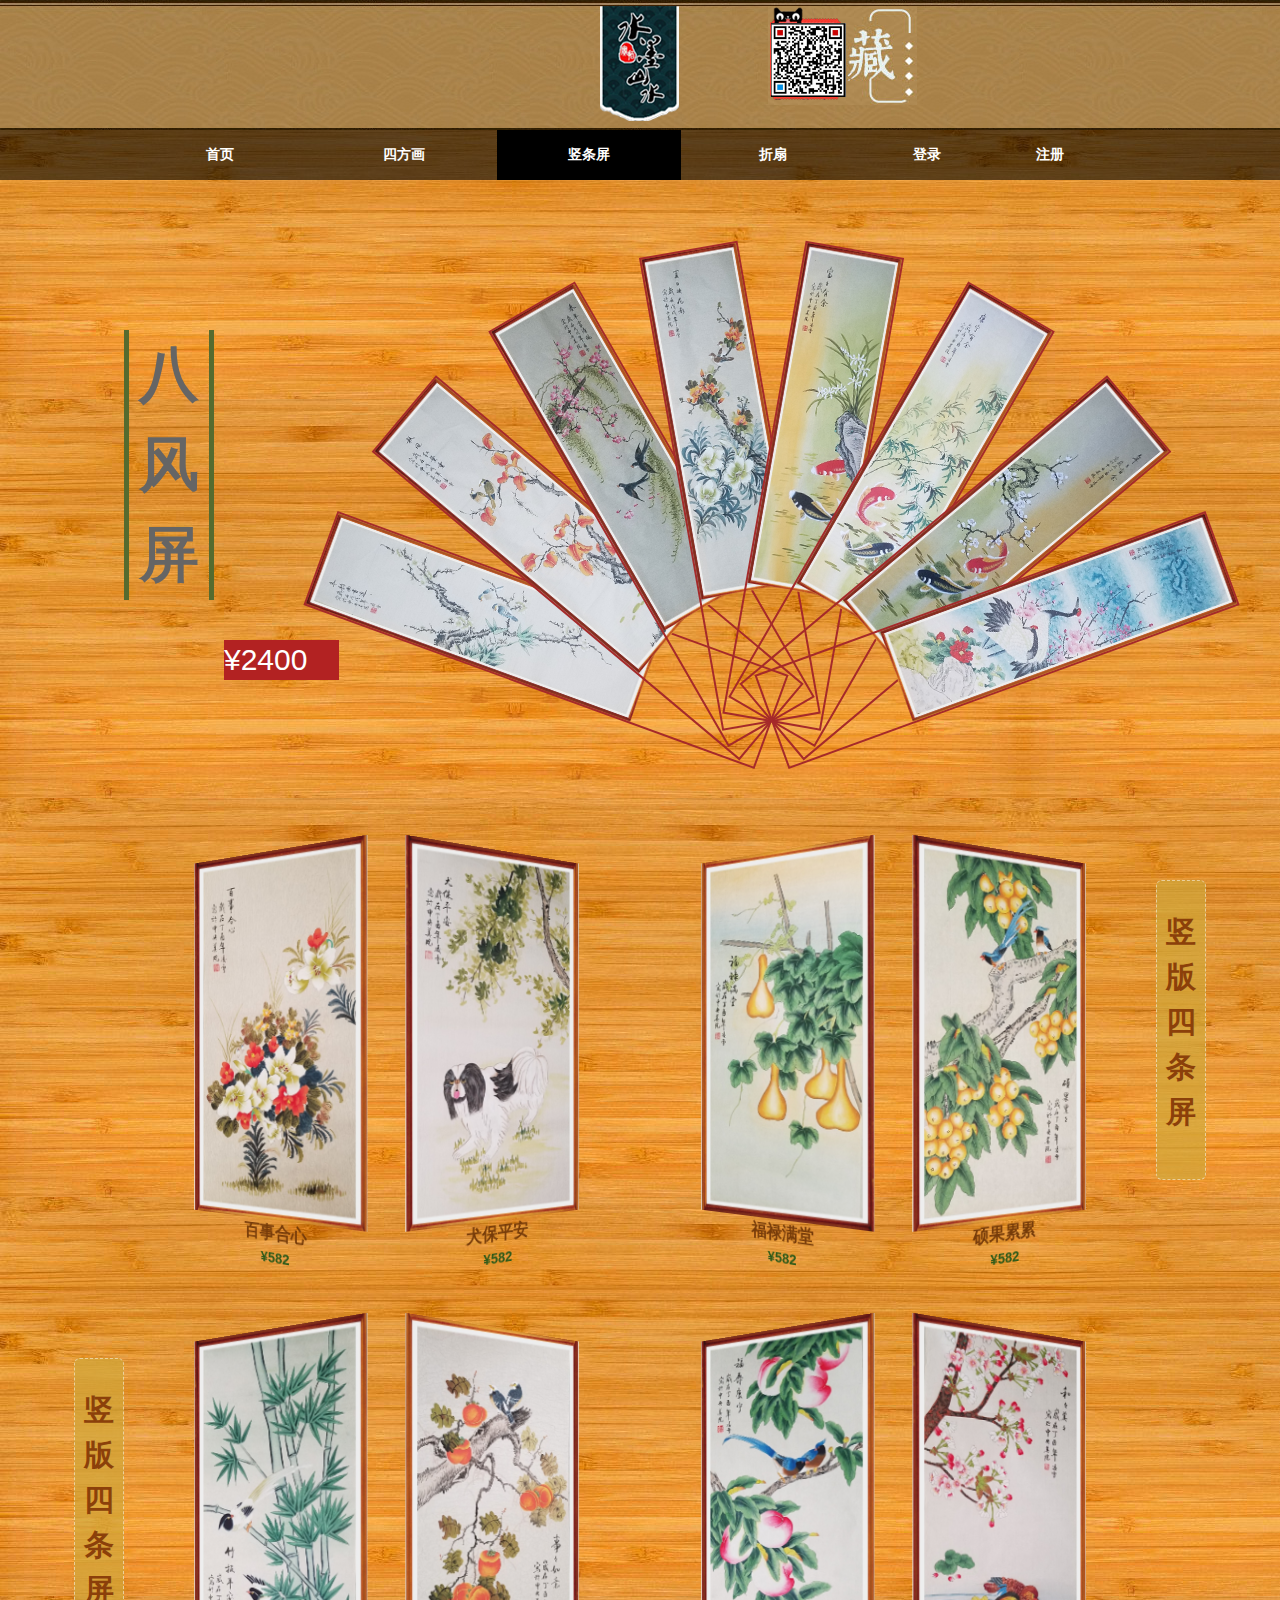
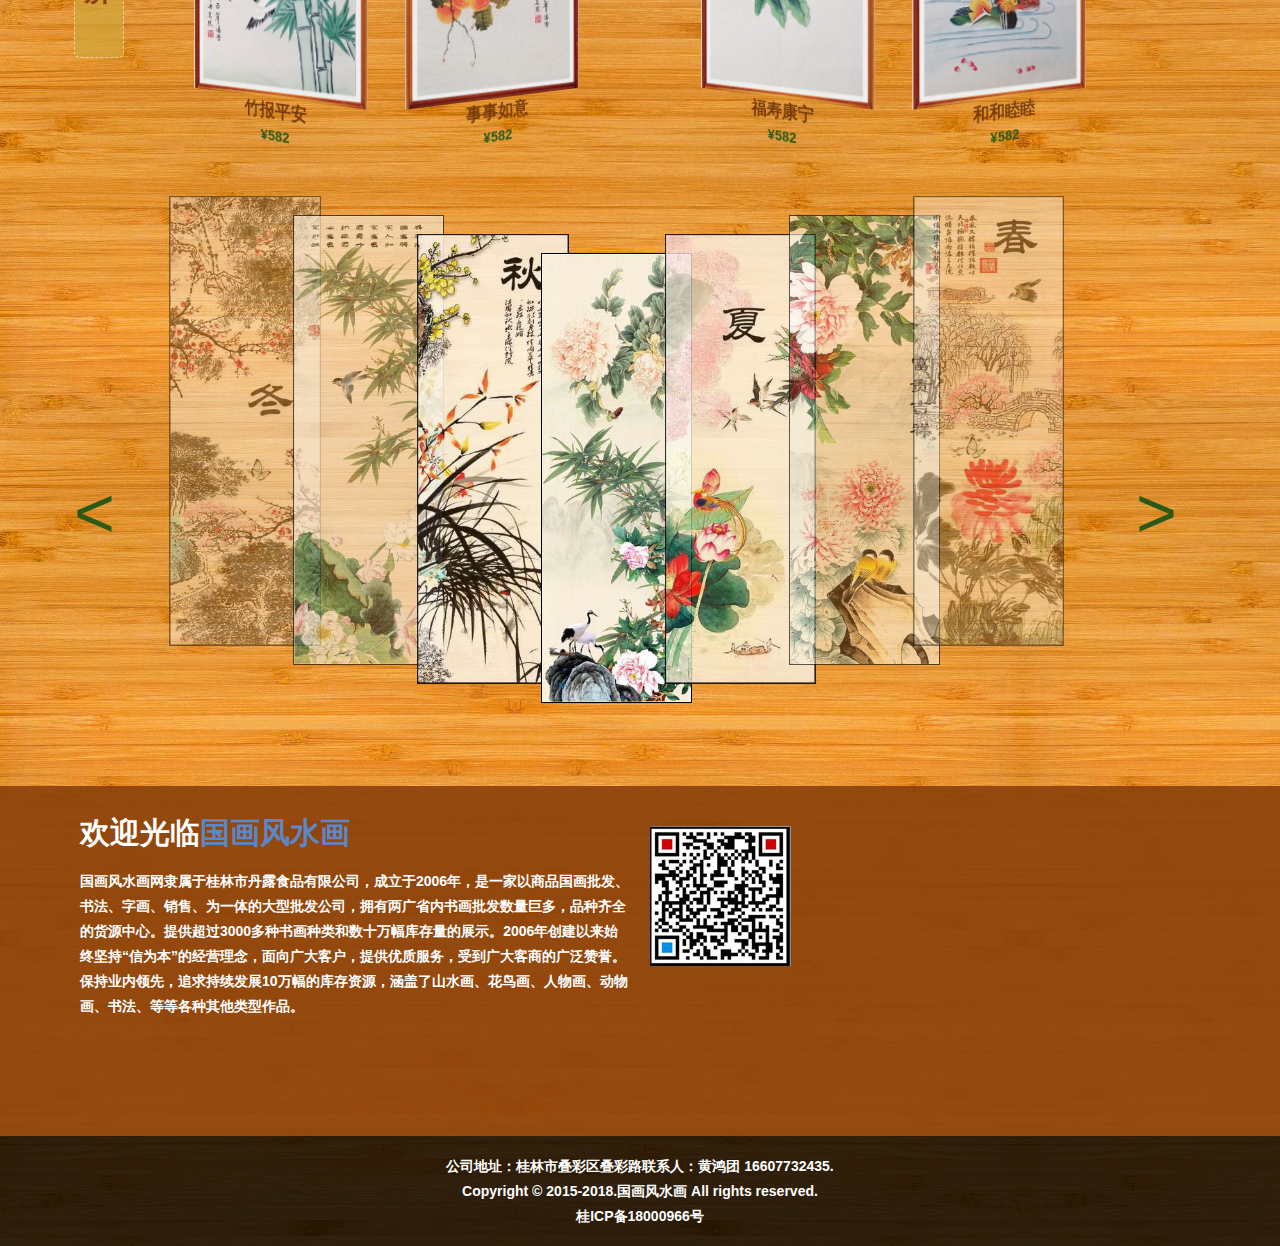
<file: vertical.html>
<!DOCTYPE html>
<html lang="en">
<head>
  <meta charset="UTF-8">
  <title>国画风水画-竖条屏</title>
  <link rel="icon" href="images/bg/fanicon.ico">
  <link rel="stylesheet" href="css/style.css">
  <link rel="stylesheet" href="css/base.css">
  <link rel="stylesheet" href="css/Zstyle.css">
  <link rel="stylesheet" href="css/ZZindex.css">
  <link rel="stylesheet" href="css/Ystyle.css">
  <link rel="stylesheet" href="css/link.css">


</head>
<body>
  <!-- 头部 -->
  <div id="ohead" class="mod">
    <div id="logo" class="bg01 mod">
      <img src="images/bg/001-logo.png" alt="" class="logo">
      <img src="images/bg/001-logo-ewm.png" alt="" class="twoCode">
    </div>
    <!-- 导航栏 -->
    <div id="nav">
      <div class="clearfix mod menuNav"><button id="menuBtn">目录</button></div>
      <ul id="headOul" class="clearfix">
        <li><a target="_blank" href="index.html">首页</a></li>
        <li><a target="_blank" href="square.html">四方画</a></li>
        <li id="index"><a target="_blank" href="vertical.html">竖条屏</a></li>
        <li><a target="_blank" href="geomanticFan.html">折扇</a></li>
        <li class="modRight login">登录</li>
        <li class="modRight registered">注册</li>
        <li id="tourist">游客</li>
      </ul>
      <!-- 购物车 -->
      <div id="car">
          <span></span>
      </div>
    </div>
  </div>
  <!-- 商品列表 -->
  <div class="cover">
    <div class="panel">
        <h3>商品列表</h3>
          <ul>
              <!--<li>-->
              <!--<span class="zleft">福禄满堂</span>-->
              <!--<span class="zleft">抢购价365元</span>-->
              <!--<span class="pre pay">付款</span>-->
              <!--<span class="pre delete">删除</span>-->
              <!--</li>-->
              <li></li>
          </ul>
    </div>
  </div>
  <!-- 登录-注册界面 -->
  <div id="mengPlate">
    <div id="interface" class="bg06">
      <span id="hide">x</span>
      <ul id="inter">
        <li class="login">登录</li>
        <li class="registered">注册</li>
      </ul>
      <ul>
        <li>
          <div id="login">
            <form action="index.html">
              <p>
                <span>用户名:</span>
                <input type="text" name="id" placeholder="请输入用户名">
              </p>
              <p>
                <span>密码:</span>
                <input type="password" name="password" placeholder="请输入密码">
              </p>
              <input type="submit" value="点击登录">
            </form>
          </div>
        </li>
        <li>
          <div id="registered">
            <form action="index.html">
              <p>
                <span>用户名:</span>
                <input type="text" name="id" placeholder="请设置用户名">
              </p>
              <p>
                <span>密码:</span>
                <input type="password" name="password" placeholder="请设置密码">
              </p>
              <p>
                <span>确认密码:</span>
                <input type="password" class="rightPassword" placeholder="请确认密码">
              </p>
              <input type="submit" value="点击注册">
            </form>
          </div>
        </li>
      </ul>
    </div>
  </div>
  <!-- 主体 -->
  <div id="obody">

    <div class="back-top">
        <img class="panda-top" src="images/bg/back-top.jpg" alt="">
        <img class="panda" src="images/bg/panda.png" alt="">
    </div>

    <!--<div class="y-nav">-->
        <!--<ul>-->
            <!--<li>作者栏目-->
                <!--<div class="nav-hid">-->
                    <!--<div class="author">-->
                        <!--<div class="author-name">-->
                            <!--<p class="special">> 张结军</p>-->
                            <!--<p>> 刘军</p>-->
                            <!--<p>> 王金评</p>-->
                            <!--<div class="words">-->
                                <!--<div>-->
                                    <!--<p>最新留言:</p>-->
                                    <!--<ul style="display: block"></ul>-->
                                    <!--<ul></ul>-->
                                    <!--<ul></ul>-->
                                <!--</div>-->
                                <!--<input type="text" id="textID">-->
                                <!--<input type="submit" id="submitID">-->
                            <!--</div>-->
                        <!--</div>-->
                        <!--<div class="author-data">-->
                            <!--<div class="spot" style="z-index: 2"><img src="images/new/111.jpg" alt=""></div>-->
                            <!--<div><img src="images/new/222.jpg" alt=""></div>-->
                            <!--<div><img src="images/new/333.jpg" alt=""></div>-->
                            <!--<p class="like"><span>喜欢(0) </span><img src="images/new/heart.png" alt=""></p>-->
                            <!--<p class="collect"><span>收藏(0) </span><img src="images/new/star.png" alt=""></p>-->
                        <!--</div>-->
                    <!--</div>-->
                    <!--<div class="new-work"></div>-->
                <!--</div></li>-->
            <!--<li>最新作品</li>-->
        <!--</ul>-->
    <!--</div>-->




      <!--链接跳转-->

      <!--<div class="zzmask">-->
      <!--<div class="zlink zed">-->
      <!--<div><img src="img/2-01.jpg"/></div>-->
      <!--<span class="ztitle">年年有余</span>-->
      <!--<span class="zjia">998</span>-->
      <!--<p class="zcar">加入购物车</p>-->
      <!--</div>-->
      <!--</div>-->
      <!--<div class="zzlist">-->
      <div class="z-data">
          <h3>商 品 列 表</h3>
          <span class="zclose"> < 关闭</span>
          <ul>
              <!--<li>-->
              <!--<span class="zleft">福禄满堂</span>-->
              <!--<span class="zleft">抢购价365元</span>-->
              <!--<span class="pre pay">付款</span>-->
              <!--<span class="pre delete">删除</span>-->
              <!--</li>-->
          </ul>
          <!--</div>-->
          <div class="zpay" id="zpay">
              <h3></h3>
              <span class="zclose">x</span>
              <p>购买数量 (<span>限购 5 件</span>)
                  <select name="sel" id="sel">
                      <option value="1">1</option>
                      <option value="2">2</option>
                      <option value="3">3</option>
                      <option value="4">4</option>
                      <option value="5">5</option>
                  </select>
              </p>
              <span class="count"></span>
              <div class="mode">
                  <span class="ment"></span>
                  <span class="ment"></span>
                  <span class="ment"></span>
                  <span class="code"></span>
                  <span class="code"></span>
                  <span class="code"></span>
              </div>
          </div>
      </div>




      <div class="mid-content3">
        <ul id="oul">
            <li><img title="冬韵幽香远" src="images/vertical/1.jpg" alt=""></li>
            <li><img title="秋风红叶垂" src="images/vertical/2.jpg" alt=""></li>
            <li><img title="春早享清风" src="images/vertical/3.jpg" alt=""></li>
            <li><img title="夏日映花影" src="images/vertical/4.jpg" alt=""></li>
            <li><img title="富之有余" src="images/vertical/5.jpg" alt=""></li>
            <li><img title="康宁有余" src="images/vertical/6.jpg" alt=""></li>
            <li><img title="年年有余" src="images/vertical/7.jpg" alt=""></li>
            <li><img title="冬来一霜华" src="images/vertical/8.jpg" alt=""></li>
        </ul>
        <div class="left-text">
            <span>八风屏</span>
        </div>
        <div class="left-price zlink"><img class="picc" src="images/vertical/shangzi.jpg" alt=""><span class="zzprice">¥2400</span><span class="name">八风屏</span></div>
        <div class="hide-img">
            <span>×</span>
            <p><span class="last-class"><</span><span class="next-class">></span></p>
            <div class="now"><img src="images/vertical/1.jpg" alt=""></div>
            <div class="change">
                <ul>
                    <li><img src="images/vertical/1.jpg" alt=""></li>
                    <li><img src="images/vertical/2.jpg" alt=""></li>
                    <li><img src="images/vertical/3.jpg" alt=""></li>
                    <li><img src="images/vertical/4.jpg" alt=""></li>
                    <li><img src="images/vertical/5.jpg" alt=""></li>
                    <li><img src="images/vertical/6.jpg" alt=""></li>
                    <li><img src="images/vertical/7.jpg" alt=""></li>
                    <li><img src="images/vertical/8.jpg" alt=""></li>
                </ul>
            </div>
        </div>
    </div>
      <div class="mid-content1">
          <div class="left-content">
              <div class="zlink"><div class="img-div"><img class="picc" src="images/vertical/104.jpg" alt=""></div> <p class="left-class name">百事合心</p><p class="right-class zzprice">¥582</p></div>
              <div class="zlink"><div class="img-div"><img class="picc" src="images/vertical/105.jpg" alt=""></div><p class="left-class name">犬保平安</p><p class="right-class zzprice">¥582</p></div>
          </div>
          <div class="right-content">
              <div class="zlink"><div class="img-div"><img class="picc" src="images/vertical/106.jpg" alt=""></div><p class="left-class name">福禄满堂</p><p class="right-class zzprice">¥582</p></div>
              <div class="zlink"><div class="img-div"><img class="picc" src="images/vertical/107.jpg" alt=""></div><p class="left-class name">硕果累累</p><p class="right-class zzprice">¥582</p></div>
          </div>
          <div class="mid-content1-text">竖版四条屏</div>
      </div>
      <div class="mid-content1">
          <div class="left-content">
              <div class="zlink"><div class="img-div"><img class="picc" src="images/vertical/108.jpg" alt=""></div> <p class="left-class name">竹报平安</p><p class="right-class zzprice">¥582</p></div>
              <div class="zlink"><div class="img-div"><img class="picc" src="images/vertical/109.jpg" alt=""></div><p class="left-class name">事事如意</p><p class="right-class zzprice">¥582</p></div>
          </div>
          <div class="right-content">
              <div class="zlink"><div class="img-div"><img class="picc" src="images/vertical/110.jpg" alt=""></div><p class="left-class name">福寿康宁</p><p class="right-class zzprice">¥582</p></div>
              <div class="zlink"><div class="img-div"><img class="picc" src="images/vertical/111.jpg" alt=""></div><p class="left-class name">和和睦睦</p><p class="right-class zzprice">¥582</p></div>
          </div>
          <div class="mid-content1-text mid-content1-text2">竖版四条屏</div>
      </div>
      <div class="eight">
          <ul>
              <li class="zlink"><div class="y_mask"></div><img class="picc" src="images/vertical/6-01.png" alt=""><span class="name">冬</span><span class="zzprice">¥600</span></li>
              <li class="zlink"><div class="y_mask"></div><img class="picc" src="images/vertical/5-2.jpg" alt=""><span class="name">竹</span><span class="zzprice">¥600</span></li>
              <li class="zlink"><div class="y_mask"></div><img class="picc" src="images/vertical/6-02.png" alt=""><span class="name">秋</span><span class="zzprice">¥600</span></li>
              <li class="zlink"><div class="y_mask"></div><img class="picc" src="images/vertical/5-3.jpg" alt=""><span class="name">富贵吉祥</span><span class="zzprice">¥600</span></li>
              <li class="zlink"><div class="y_mask"></div><img class="picc" src="images/vertical/6-03.png" alt=""><span class="name">夏</span><span class="zzprice">¥600</span></li>
              <li class="zlink"><div class="y_mask"></div><img class="picc" src="images/vertical/5-4.jpg" alt=""><span class="name">富贵吉祥</span><span class="zzprice">¥600</span></li>
              <li class="zlink"><div class="y_mask"></div><img class="picc" src="images/vertical/6-04.png" alt=""><span class="name">春</span><span class="zzprice">¥600</span></li>
          </ul>
          <p>
              <span class="ctl_prev"><</span>
              <span class="ctl_next">></span>
          </p>
      </div>


  </div>
  <!-- 尾部 -->
  <div id="footer" class="mod">
    <div class="foot-up">
        <div>
            <h2>欢迎光临<a href="#">国画风水画</a></h2>
            <p>
                国画风水画网隶属于桂林市丹露食品有限公司，成立于2006年，是一家以商品国画批发、书法、字画、销售、为一体的大型批发公司，拥有两广省内书画批发数量巨多，品种齐全的货源中心。提供超过3000多种书画种类和数十万幅库存量的展示。2006年创建以来始终坚持“信为本”的经营理念，面向广大客户，提供优质服务，受到广大客商的广泛赞誉。
                保持业内领先，追求持续发展10万幅的库存资源，涵盖了山水画、花鸟画、人物画、动物画、书法、等等各种其他类型作品。</p>
            <img src="images/bg/fqq_ewm.jpg"/>
        </div>
    </div>
    <div class="foot-down">
        <p>公司地址：桂林市叠彩区叠彩路联系人：黄鸿团   16607732435.</p>
        <p>Copyright © 2015-2018.国画风水画 All rights reserved.</p>
        <p>桂ICP备18000966号</p>
    </div>
  </div>

  <!-- 弹窗广告 -->
  <!--<div class="windowAdverti">-->
    <!--<img src="images/bg/06.jpg" alt="">-->
    <!--<span class="down">x</span>-->
  <!--</div>-->
  <!--<div class="bigAdverti">-->
    <!--<img src="images/bg/07.jpg" alt="">-->
    <!--<span class="down">x</span>-->
  <!--</div>-->
  <script src="js/jquery-3.3.1.js"></script>
  <script src="js/store.min.js"></script>
  <script src="js/base.js"></script>
  <script src="js/engineering.js"></script>
  <script src="js/Zindex.js"></script>
    <script src="js/Yscript.js"></script>
  <script src="js/八风屏.js"></script>
  <script src="js/eight.js"></script>
  <script src="js/link.js"></script>
</body>
</html>
</file>
<file: css/base.css>
@charset "utf-8";
*{box-sizing: border-box;}
/*css 初始化 */
html, body, ul, li, ol, dl, dd, dt, p, h1, h2, h3, h4, h5, h6, form, fieldset, legend, img {
	margin: 0;
	padding: 0;
}


fieldset, img, input, button {
	border: none;
	padding: 0;
	margin: 0;
	outline-style: none;
}

ul, ol {
	list-style: none;
}

input {
	padding-top: 0;
	padding-bottom: 0;
	font-family: "SimSun", "宋体";
}

select, input {
	vertical-align: middle;
}

select, input, textarea {
	font-size: 12px;
	margin: 0;
}
textarea {
	resize: none;
}

/*防止拖动*/
img {
	border: 0;
	vertical-align: middle;
}

/*  去掉图片低测默认的3像素空白缝隙*/
table {
	border-collapse: collapse;
}

body {
	font: 12px/1.5 tahoma,arial,'Hiragino Sans GB','\5b8b\4f53',sans-serif;
}

.clearfix::after {
	content: "";
  clear: both;
  display: block;
  visibility: hidden;		/*兼容旧浏览器*/
  height: 0;			/*兼容旧浏览器*/
}

.clearfix {
	*zoom: 1; /*IE/7/6*/
}

a {
	text-decoration: none;
}

h1, h2, h3, h4, h5, h6 {
	text-decoration: none;
	font-weight: normal;
	font-size: 100%;
}

s, i, em {
	font-style: normal;
	text-decoration: none;
}

/*公共类*/
.w {
	/*版心 提取 */
	width: 1190px;
	margin: 0 auto;
}

.fl {
	float: left
}

.fr {
	float: right
}

.al {
	text-align: left
}

.ac {
	text-align: center
}

.ar {
	text-align: right
}

.hide {
	display: none
}
</file>
<file: css/style.css>
@charset "utf-8";
/* 公共区域 */
    *{
      box-sizing: border-box;
    }
    img{
      vertical-align: top;
    }
    body{
      background-image: url(../images/bg/007-bg.jpg);
    }
    .mod{
      width: 100%;
    }
    .bg01{
      background-image: url(../images/bg/001-header-bg.jpg);
    }
    .bg02{
      background-image: url(../images/bg/002-.mainmenu-area-bg.jpg);
    }
    .bg03{
      background-image: url(../images/bg/003-promo-area-bg.jpg);
    }
    .bg06{
      background-image: url(../images/bg/006-body-bg.jpg);
    }
    .bg07{
      background-image: url(../images/bg/007-bg.jpg);
    }

/* 头部 */
    #ohead{
      height: 130px;
      position: relative;
    }
    #logo{
      height: 130px;
      position: relative;
    }
    .logo{
      top: 6px;
      left: 50%;
      margin-left: -40px;
      position: absolute;
    }
    .twoCode{
      top: 6px;
      left: 60%;
      position: absolute;
    }

  /* 导航栏 */
    #nav{
      width: 100%;
      z-index: 10;
      top: 130px;
      position: absolute;
    }
    #nav{
      background-color: rgba(0, 0, 0, .6);
    }
    #headOul{
      width: 80%;
      margin: auto;
      text-align: center;
    }
    #headOul li{
        float: left;
      /*margin-left: 10px;*/
      width: 18%;
      height: 50px;
      line-height: 48px;
    }
    #headOul a{
        display: inline-block;
      color: #fff;
      /*padding: 16px 50px;*/
      font-size: 14px;
        width: 100%;
      font-weight: 700;
    }
    #index,#headOul .index{
      background-color: #000;
    }
    #index a,#headOul .index a{
      color: #fff;
      font-weight: 700;
    }
    #nav .menuNav{
      height: 50px;
      display: none;
      text-align: center;
    }
    #menuBtn{
      width: 50px;
      height: 30px;
      cursor: pointer;
      margin: 10px auto;
    }
    .modRight{
      color: #fff;
      cursor: pointer;
      font-size: 14px;
      font-weight: 700;
    }

  /* 登录-注册界面 */
    #mengPlate{
      top: 0;
      width: 100%;
      height: 100%;
      z-index: 800;
      display: none;
      position: fixed;
      background-color: rgba(180, 180, 180, .6);
    }
    #interface{
      width: 400px;
      height: 300px;
      margin: 150px auto;
      position: relative;
      background-color: #fff;
    }
    #inter{
      text-align: center;
    }
    #inter li{
      width: 50%;
      float: left;
      color: #000;
      height: 40px;
      font-size: 20px;
      font-weight: 700;
      line-height: 40px;
      margin-bottom: 20px;
    }
    #inter+ul li p{
      width: 60%;
      font-size: 20px;
      line-height: 20px;
      margin: 20px auto;
    }
    #inter+ul input{
      height: 20px;
      float: right;
    }
    #inter+ul input[type="submit"]{
      left: 50%;
      color: #fff;
      bottom: 20px;
      width: 100px;
      height: 50px;
      font-size: 14px;
      margin-left: -50px;
      position: absolute;
      background-image: url(../images/bg/002-.mainmenu-area-bg.jpg);
    }
    .content{
      background-color: rgba(144, 80, 0, .5);
    }
    #tourist{
      top: 0;
      width: 12%;
      right: 22%;
      color: #fff;
      height: 40px;
      display: none;
      cursor: pointer;
      font-size: 14px;
      font-weight: 700;
      position: absolute;
    }
    #hide{
      top: 0px;
      width: 40px;
      right: -40px;
      height: 40px;
      font-size: 40px;
      cursor: pointer;
      line-height: 30px;
      text-align: center;
      position: absolute;
    }
    .Red{
      background-color: #f00;
    }
    #out{
      width: 100%;
      height: 100%;
      text-align: center;
      top: 0;
      z-index: 2000;
      background-color: rgba(0, 0, 0, .6);
      position: fixed;
      display: none;
    }
    #out span{
      width: 100%;
      height: 100%;
      left: 0;
      top: 0;
      position: absolute;
    }
    #out div{
      width: 200px;
      height: 100px;
      position: absolute;
      top: 50%;
      left: 50%;
      margin-left: -100px;
      margin-top: -50px;
    }
    #out p{
      color: #2b2b2b;
      font-size: 20px;
      line-height: 40px;
      font-weight: 700;
    }
    #out button{
      width: 50px;
      height: 20px;
      margin: 10px;
    }


/* 主体 */
    #obody{
      top: 50px;
      width: 100%;
      margin-bottom: 50px;
      position: relative;
    }
/*    轮播图
    #carousel{
      margin: 0 auto;
      overflow: hidden;
      position: relative;
    }
    #carousel>.box{
      left: 15%;
      width: 70%;
      overflow: hidden;
      position: relative;
    }
    #carousel ul{
      left: 0;
      width: 500%;
      position: relative;
    }
    #carousel ul li{
      width: 20%;
      float: left;
      text-align: center;
    }
    #carousel ul li img{
      width: 100%;
    }

   底部按钮
    #btn{
      left: 50%;
      bottom: 50px;
      width: 200px;
      height: 20px;
      position: absolute;
      margin-left: -100px;
    }
    #btn span{
      width: 20px;
      height: 20px;
      cursor: pointer;
      margin-left: 20px;
      border-radius: 50%;
      background: #2b2b2b;
      display: inline-block;
    }
    #btn .slide{
      background-color: #f96;
    }

   轮播按钮
    .mid{
      top: 50%;
      position: absolute;
    }
    .mid span{
      width: 40px;
      height: 40px;
      font-size: 40px;
      cursor: pointer;
      line-height: 35px;
      position: absolute;
      text-align: center;
      border-radius: 20px;
    }
    .mid img{
      width: 40px;
      height: 40px;
    }
    .mid .sLeft{
      left: 15%;
    }
    .mid .sRight{
      right: 15%;
    }

    侧边广告
    .adverti{
      top: -2px;
      width: 13%;
      position: absolute;
      text-align: center;
    }
    .adverti img{
      width: 100%;
    }
    .adverti .Shaft{
      width: 80%;
      top: -570px;
      position: relative;
    }
    .adverti .bottomShaft{
      top: -570px;
      position: relative;
    }
    .adverti img:not(.Shaft){
      z-index: 1;
      position: relative;
    }
    .adverti-01{
      left: 1%;
    }
    .adverti-02{
      right: 1%;
    } */

  /* 广告 */
    .advertising{
      width: 100%;
      padding: 50px;
      text-align: center;
    }
    .advertising p{
      margin: 0;
      color: #fff;
      font-size: 50px;
      font-weight: 200;
      padding-bottom: 50px;
    }
    .advertising img{
      width: 100%;
      margin: auto;
      min-width: 400px;
      max-width: 1200px;
      text-align: center;
      vertical-align: middle;
    }

/* 尾部 */



/* 弹窗广告 */
    /* .windowAdverti,.bigAdverti{
      display: none;
      position: fixed;
      z-index: 980;
    }
    .windowAdverti img,.bigAdverti img{
      width: 100%;
    }
    .down{
      top: 0;
      right: 0;
      width: 36px;
      height: 36px;
      font-size: 40px;
      cursor: pointer;
      line-height: 30px;
      position: absolute;
      text-align: center;
    }
    .windowAdverti{

      max-height: 200px;
      max-width: 334px;
      bottom: 0;
      width: 30%;
      right: 0;
    }
    .bigAdverti{
      width: 15%;
      bottom: 0;
      left: 0;
    } */
    .windowAdverti{
      right: 0;
      bottom: 0;
      width: 30%;
      z-index: 980;
      display: none;
      position: fixed;
      max-width: 334px;
      max-height: 200px;
    }
    .windowAdverti img{
      width: 100%;
    }
    .down{
      top: 0;
      right: 0;
      width: 36px;
      height: 36px;
      font-size: 40px;
      cursor: pointer;
      line-height: 30px;
      position: absolute;
      text-align: center;
    }
</file>
<file: css/Ystyle.css>
/*第一个内容*/
.back-top{
    z-index: 7;
    opacity: 0;
    position: fixed;
    text-align: center;
    right: 0;
    bottom: 0;
    width: 150px;
    height: 150px;

}
.back-top .panda-top {
    z-index: 10;
    cursor: pointer;
    position: absolute;
    right: 10px;
    width: 30px;
}
.back-top .panda {
    position: absolute;
    right: -10px;
    bottom: 0;
    width: 150px;
}
.title4 {
    padding-left: 20px;
    width: 1132px;
    font-size: 30px;
    color: #285816;
    font-weight: 900;
    margin: 0 auto;
}
body {
    background:url("../images/bg/007-bg.jpg");
}
.season {
    padding: 20px 0;
    border: 1px solid rgba(255,255,255,.3);
    background-color: rgba(0,0,0,0.3);
    text-align: center;
    overflow: hidden;
    width: 1132px;
    margin: 70px auto;
    border-radius: 10px;
    border-top: 10px rgba(255,255,255,.4) solid;
    border-bottom: 10px rgba(255,255,255,.4) solid;

}
.season span {
    display: none;
}
.season p {
    border: 1px solid rgba(255,255,255,.3);
    width: 180px;
    margin: 0 auto;
    height: 30px;
    font-size: 25px;
    text-align: center;
    background-color: rgba(255,255,255,.4);
    margin-bottom: 20px;
    border-radius: 5px;
    line-height: 30px;
    color: #fff;
}
.season>div:nth-of-type(1) p{
    background-color: rgba(40, 88, 22, 0.5);
}

.season>div:nth-of-type(2) p{
    background-color: rgba(255, 136, 90, 0.5);
}
.season>div:nth-of-type(3) p{
    background-color: rgba(249, 170, 39, 0.5);
}
.season>div:nth-of-type(4) p{
    background-color: rgba(77, 177, 126, 0.5);
}
.season>div {
    display: inline-block;
    margin: 10px;
    margin-top: 10px;
}

.season div img{
    position: relative;
    width: 258px;
    height: 258px;
}
.y-nav {
    width: 100%;
    height: 50px;
    background-color: rgba(0,0,0,.6);
    border: 1px solid rgba(255,255,255,.5);
}
.y-nav >ul {
    margin-left: 40px;
}
.y-nav >ul>li {
    position: relative;
    cursor: pointer;
    background-color: rgba(0,0,0,.6);
    margin-right: 20px;
    float: left;
    width: 100px;
    height: 49px;
    font-size: 20px;
    color: #fff;
    line-height: 50px;
    text-align: center;
}
.y-nav >ul>li:hover {
    background-color: rgba(249, 170, 39, 0.85);
}

.nav-hid {
    border: 1px solid rgba(255,255,255,.5);
    position: absolute;
    left: -30px;
    top: 50px;
    width: 400px;
    height: 300px;
    background-color: rgba(0,0,0,.6);
    z-index: 4;
    border-radius: 10px;
    display: none;
}
.author-name {
    float: left;
    display: inline-block;
    width: 40%;
    height: 100%;
}
.author-data{
    font-size: 20px;
    opacity: 0.7;
    position: relative;
    margin-top: 10px;
    float: left;
    display: inline-block;
    width: 60%;
    height: 100%;
}
.author-name {
    margin-top:10px;
    font-size: 18px;
    color: #000;
    font-weight: 900;

}
.author-name>p {
    text-indent: 10px;
    position: relative;
    border: 1px solid #000;
    background-color: rgba(255,255,255,.5);
    margin: 10px;
    height: 30px;
    width: 100px;
    line-height: 30px;
    border-radius: 5px;
}
.author-name .special {
    left: 30px;
    color: #fff;
    background-color: #ad6622;
}
.author-name>div {
    margin-left: 10px;
}
.words>div {
    width: 150px;
    height: 120px;
    overflow: hidden;
    background-color: rgba(255,255,255,0.7);
    border-radius: 5px;
}
.words>ul {
    display: none;
    width: 150px;
    height: 120px;

}
.author-name .words ul li {
    text-align: left;
    line-height: 20px;
    margin-bottom: 3px;
    font-size: 8px;
    font-weight: 300;
    color: #161719;
    text-indent: 8px;
    background-color: rgba(208, 167, 58, 0.45);
}
.words p {
    background-color: #959595;
    font-size: 13px;
    text-indent: 8px;
    height: 20px;
    line-height: 20px;
}
.author-name #textID {
    margin-top: -15px;
    background-color: #ccc;
    width: 110px;
    height: 20px;
}
.author-name #submitID {
    margin-top: -15px;
    background-color: #ad6622;
    color: #fff;
    border: 1px solid black;
    width: 33px;
    height: 20px;
}

.author-data div{
    left: 0;
    top: 0;
    position: absolute;
    margin-left: 10px;
    width: 220px;
    height: 280px;
}
.author-data div img {
    width: 100%;
    height: 100%;
}
.author-data .spot {
    display: block;
}
.author-data p {
    position: absolute;
    left: 20px;
    font-weight: 900;
    z-index: 6;
    color: black;
}
.author-data .like {
    top: 20px;
}
.author-data .collect {
    top: 60px;
}
.author-data .like img {
    width: 25px;
    height:25px;
}
.author-data .collect img {
    width: 30px;
    height:30px;
}

.mid-content1 {
    position: relative;
    padding: 20px 0;
    width: 1132px;
    margin: 20px auto;
    margin-top: 0;
    overflow: hidden;
    text-align: center;
    /*background-color: #f9e377;*/
}
.mid-content1-text {
    padding-top: 28px;
    font-size: 30px;
    font-weight: 700;
    right: 0;
    top: 50px;
    position: absolute;
    width: 50px;
    height: 300px;
    border: 1px rgba(255,255,255,0.5) dashed;
    border-radius: 6px;
    background: rgba(208, 167, 58, 0.7);
    color: #8b400a;
}
.mid-content1-text2{
    left: 0;
}
.left-content,.right-content {
    margin: 0 30px;
    perspective: 500px;
    display: inline-block;
    transform-style: preserve-3d;
}
.left-content >div:first-child,.right-content >div:first-child {
    transform: rotateY(-20deg);
}
.left-content:hover >div:nth-child(odd),.right-content:hover >div:nth-child(odd),
.left-content:hover >div:nth-child(even),.right-content:hover >div:nth-child(even)
{
    transform: rotateY(0deg);
}
.left-content >div:nth-child(even),.right-content >div:nth-child(even) {
    transform: rotateY(20deg);
}
.left-content >div,.right-content>div {
    transition: 1s;
    width: 200px;
    margin: 0 10px;
    height: 370px;
    display: inline-block;
}

.mid-content1 img {
    width: 100%;
    height: 370px;
}
.left-class {
    color: #763b09;
    font-size: 18px;
    font-weight: 900;
}
.right-class{
    color: #2c5918;
    font-weight: 900;
    font-size: 15px;
}
/*第二个内容*/
.mid-content2 {
    position: relative;
    width: 1132px;
    height: 280px;
    margin: 20px auto;
    overflow: hidden;
    margin-top: 40px;
}
.mid-content2 ul {
    width: 500px;
    height: 280px;
}
.mid-content2 li {
    z-index: 2;
    width: 260px;
    height: 260px;
    position: absolute;
}
.mid-content2 li img {
    width: 100%;
}
.mid-content2 span {
    display: none;
    margin: 0 10px;
}
.left .text {
    position: absolute;
    right: 10px;
    top:0;
    border-bottom: 2px solid brown;
    border-right:2px solid brown ;
    padding-bottom: 0;
}
.right .text {
    /*padding-top: 10px;*/
    border-top: 2px solid brown;
    border-left: 2px solid brown;
    position: absolute;
    left: 0;
    top:0;
}
/*第三个内容*/
.mid-content3{
    position: relative;
    width: 1132px;
    height: 600px;
    margin: 50px auto;
    margin-bottom: 0;
}
.mid-content3 #oul {
    position: absolute;
    top: 170px;
    right: 610px;
    width: 100px;
    height: 480px;
}
.mid-content3 #oul li {
    cursor: pointer;
    position: absolute;
    width: 100px;
    height: 480px;
    border: 2px solid brown;
    transform-origin: bottom center ;
}
.mid-content3  #oul li img{
    width: 100%;
}
#oul li{
    transition: 1.2s;
}
.left-text {
    position: absolute;
    top: 100px;
    left: 50px;
    padding: 0 10px;
    font-size: 60px;
    width: 90px;
    border-left: 5px solid darkolivegreen;
    border-right: 5px solid darkolivegreen;
    color: #656565;
    font-weight: 700;
}
.left-price {
    width: 115px;
    height: 40px;
    line-height: 40px;
    background-color: firebrick;
    color: #fff;
    font-size: 30px;
    position: absolute;
    bottom: 150px;
    left: 150px;
}
.left-price img {
    display: none;
}
.left-price span:nth-of-type(2){
    display: none;
}
.hide-img {
    display: none;
    position: absolute;
    width: 900px;
    height: 100%;
    left: 50%;
    margin-left: -450px;
    border: 1px solid #000;
    background: rgba(0,0,0,.6);
}
.hide-img .now{
    margin: 0 auto;
    width: 200px;
    height: 100%;
}
.hide-img img {
    width: 100%;
    height: 600px;
}
.now {
    display: block;
}
.hide-img>span {
    cursor: pointer;
    line-height: 40px;
    text-align: center;
    position: absolute;
    right: 10px;
    top: 10px;
    width: 40px;
    height: 40px;
    color: #fff;
    font-size: 40px;
}
.hide-img p {
    position: absolute;
    width: 900px;
    height: 80px;
    top: 50%;
    margin-top: -40px;
}
.hide-img p span {
    cursor: pointer;
    position: absolute;
    font-size: 80px;
    top: -20px;
    color: #fff;
}
.last-class {
    left: 5px;
}
.next-class {
    right: 5px;
}
/*切换图片*/
.change {
    position: absolute;
    right: 0;
    bottom: 0;
}
.change li {
    margin-right: 5px;
    float: left;
    width: 34px;
    height: 60px;
}
.change img {
    width: 100%;
    height: 100%;
}
.check {
    border: 2px solid red;
    box-shadow: 0 3px 3px rgba(255,255,255,.5);
}
/*第四个内容*/
.mid-content4{
    position: relative;
    padding-top: 20px;
    width: 1132px;
    height: 440px;
    margin: 0 auto;
    margin-bottom: 100px;
    background: rgba(255,255,255,0.2);
    border: 1px solid rgba(0,0,0,.5);
}
.left-box {
    border-right: 2px solid brown;
    position: relative;
    overflow: hidden;
    margin-left: 20px;
    float: left;
    width: 400px;
    height: 400px;
}
.left-box img {
    position: absolute;
    width: 100%;
    height: 100%;
}
.right-box {
    position: relative;
    margin-top: 20px;
    overflow: hidden;
    margin-left: 20px;
    width: 689px;
    height: 350px;
    float: left;
}
.right-box ul {
    position: absolute;
    width: 1365px;
    height: 100%;
}
.right-box ul li {
    overflow: hidden;
    position: relative;
    margin: 10px;
    float: left;
    width: 150px;
    height: 150px;
}
.right-box li img {
    width: 100%;
    height: 100%;
}
.mid-content4>p {
    background-color: #b97036;
    position: absolute;
    bottom: 20px;
    left: 680px;
    border: 1px solid rgba(255,255,255,.4);
    width: 200px;
    height: 20px;
}
.mid-content4>p span {
    cursor: pointer;
    border: 1px solid rgba(255,255,255,.6);
    position: absolute;
    width: 100px;
    height: 19px;
    border-radius: 10px;
    background-color: rgba(0, 0, 0, 0.4);
}
/*鼠标移入li出现隐藏数据*/
.right-box ul p {
    border: 1px solid rgba(255,255,255,.5);
    text-align: center;
    position: absolute;
    bottom: -50px;
    left: 0;
    width: 100%;
    height: 50px;
    line-height: 50px;
    background-color: rgba(0,0,0,.3);
    color: #fff;
    font-size: 14px;
}

.right-box p .right-s {
    margin-left: 20px;
    color: black;
    font-weight: 700;
}
/*vertical 3*/
.eight {
    position: relative;
    width: 1132px;
    height: 600px;
    margin: 0 auto;
}
.eight ul {
    position: relative;
}
.eight ul li {
    height: 0;
    position: absolute;
    left: 200px;
    top: 0;
}
.eight .y_mask{
    position: absolute;
    width: 100%;
    height: 450px;
    display: none;
    background-color: rgba(0,0,0,.5);
}
.eight img {
    border: 1px solid black;
    height: 450px;
}
.eight p {
    width: 100%;
    height: 100px;
    position: absolute;
    top: 50%;
    margin-top: -25px;
}
.eight ul span {
    display: none;
}
.eight p >span {
    cursor: pointer;
    font-size: 70px;
    position: absolute;
    display: inline-block;
    width: 70px;
    height: 70px;
    font-weight: 500;
    color: #2c5918;
}
.eight .ctl_prev {
    left: 0;
}
.eight .ctl_next {
    right: 0;
}
img {
    cursor: pointer;
}
</file>
<file: css/Zstyle.css>
@charset "UTF-8";

.ch-header {
    width: 262px;
    height: 340px;
    margin: 20px auto;
}

.ch-content {
    width: 100%;
    /* height: 591px; */
    margin: 0 auto;
    cursor: pointer;
}
.ch-content img{
    width: 100%;
}

#car {
    width: 40px;
    height: 40px;
    background: url('../images/zlong/shopcar.png') 4px 4px no-repeat;
    z-index: 999;
    background-size: 32px 32px;
    cursor: pointer;
    top: 0;
    right: 18%;
    position: absolute;
    display: none;
}
#car span {
    width: 20px;
    height: 20px;
    color: #f00;
    font-size: 20px;
    font-weight: 600;
    position: absolute;
    right: -12px;
    top: -5px;
}

.cover {
    width: 100%;
    height: 100%;
    z-index: 998;
    background-color: rgba(0, 0, 0, .9);
    text-align: center;
    display: none;
    position: fixed;
    top: 0;
    left: 0;
}
.panel {
    width: 750px;
    height: 350px;
    background-color: #ccc;
    border-radius: 20px;
    position: absolute;
    top: 100px;
    left: 280px;
}

.panel h3 {
    font-size: 22px;
    font-weight: 700;
    border-bottom: 1px solid #2b2b2b;
    box-shadow: 0 0 3px 5px #000;
    border-radius: 20px 20px 0 0;

    margin-bottom: 10px;
    padding: 10px;
}

.panel li {
    width: 100%;
    border-bottom: 1px dashed #666;
    /*background-color: #f00;*/
    float: left;
}

.panel li span {
    color: #D24307;
    font-size: 16px;
    font-weight: 700;
}

.panel {
    float: left;
    margin-left: 30px;
}

.panel .pre {
    float: right;
    margin-right: 30px;
    cursor: pointer;
    color: #f00;
    font-weight: 700;
}

.zleft {
    float: left;
    margin-left: 30px;
}

.panel .pre {
    float: right;
    margin-right: 30px;
    cursor: pointer;
    color: #f00;
    font-weight: 700;
}
</file>
<file: css/ZZindex.css>
@charset "UTF-8";
.railrail{
    text-align: center;
}
.rail {
    width: 100%;
    height: 80px;
    background: url('../images/bg/003-promo-area-bg.jpg') 0 0 no-repeat;
}


.z-pic img {
    width: 100%;
    cursor: pointer;
}

.foot-up {
    overflow: hidden;
    width: 100%;
    height: 350px;
    background-color: rgba(139, 64, 10, 0.9);
    color: #fff;
    padding: 30px 80px;
    text-align: left;
    position: relative;
}

.foot-up div {
    width: 550px;
}

.foot-up h2 {
    font-size: 30px;
    font-weight: 700;
    line-height: 33px;
    margin-bottom: 20px;
}
.foot-up h2 a {
    color: #5a88ca;
}

.foot-up p {
    font-size: 14px;
    font-weight: 700;
    line-height: 25px;
}
.foot-up img {
    top: 40px;
    left: 650px;
    position: absolute;
}

.foot-down {
    height: 110px;
    background-color: rgba(0, 0, 0, .8);
    text-align: center;
    padding-top: 20px;
}
.foot-down p {
    color: #fff;
    font-size: 14px;
    font-weight: 700;
    height: 20px;
    line-height: 20px;
    margin-bottom: 5px;
}
</file>
<file: css/index.css>
/* 轮播图 */
    #carousel{
      margin: 0 auto;
      overflow: hidden;
      position: relative;
    }
    #carousel>.box{
      left: 15%;
      width: 70%;
      overflow: hidden;
      position: relative;
    }
    #carousel ul{
      left: 0;
      width: 500%;
      position: relative;
    }
    #carousel ul li{
      width: 20%;
      float: left;
      text-align: center;
    }
    #carousel ul li img{
      width: 100%;
    }

  /* 底部按钮 */
    #btn{
      left: 50%;
      bottom: 50px;
      width: 200px;
      height: 20px;
      position: absolute;
      margin-left: -100px;
    }
    #btn span{
      width: 20px;
      height: 20px;
      cursor: pointer;
      margin-left: 20px;
      border-radius: 50%;
      background: #2b2b2b;
      display: inline-block;
    }
    #btn .slide{
      background-color: #f96;
    }

  /* 轮播按钮 */
    .mid{
      top: 50%;
      position: absolute;
    }
    .mid span{
      width: 40px;
      height: 40px;
      font-size: 40px;
      cursor: pointer;
      line-height: 35px;
      position: absolute;
      text-align: center;
      border-radius: 20px;
    }
    .mid img{
      width: 40px;
      height: 40px;
    }
    .mid .sLeft{
      left: 15%;
    }
    .mid .sRight{
      right: 15%;
    }

  /* 侧边广告 */
    .adverti{
      top: -2px;
      width: 13%;
      position: absolute;
      text-align: center;
    }
    .adverti img{
      width: 100%;
    }
    .adverti .Shaft{
      width: 80%;
      top: -570px;
      position: relative;
    }
    .adverti .bottomShaft{
      top: -570px;
      position: relative;
    }
    .adverti img:not(.Shaft){
      z-index: 1;
      position: relative;
    }
    .adverti-01{
      left: 1%;
    }
    .adverti-02{
      right: 1%;
    }

  /* 新品 */
    .new-prant{
      text-align: center;
      margin-top: 50px;
      font-family: 楷体;
    }
    .new-prant h2{
      font-size: 48px;
      margin: 40px auto;
      background: url('../images/bg/003-promo-area-bg.jpg');
    }
    .new-prant .new-hotprant:not(.prant-c) div{
      float: left;
      margin: 0 2.5% 80px;
    }
    .new-prant .prant-a div{
      width: 45%;
    }
    .new-prant .prant-b div{
      width: 20%;
    }
    .new-prant .prant-c div{
      width: 80%;
      margin: 0 auto 80px;
    }
    .new-prant p{
      font-size: 36px;
      font-weight: 700;
      margin: 10px auto 0;
    }
    .new-prant span{
      font-weight: 700;
      font-size: 24px;
      padding: 5px 25px 5px 20px;
      background-color: #f24;
      color: #fff;
    }
    .new-prant .new-hotprant img{
      width: 100%;
    }
</file>
<file: css/link.css>
@charset "UTF-8";


* {
    margin: 0;
    padding: 0;
    list-style: none;
}
html,body {
    width: 100%;
    height: 100%;
}
/*.zlink {*/
    /*width: 212px;*/
    /*height: 403px;*/
    /*margin: 50px auto;*/
/*}*/
/*.zlink img {*/
    /*width: 100%;*/
    /*height: 100%;*/
    /*cursor: pointer;*/
/*}*/
/*.zlink span {*/
    /*margin-left: 40px;*/
    /*border: 1px solid #ccc;*/
    /*border-radius: 10px;*/
/*}*/
.zzmask {
    width: 100%;
    height: 100%;
    background-color: rgba(0,0,0,.7);
    position: fixed;
    left: 0;
    top: 0;
    z-index: 15;
    /*display: none;*/
}
.zzmask .zed {

    max-width: 25%;
    max-height: 60%;
    margin: 50px auto;
    font-size: 16px;
}
.ztitle {
    height: 30px;
    border: 1px solid #e0e0e0;
    border-right: 10px;
    font-size: 15px;
    line-height: 30px;
    text-align: center;
    background-color: #f00;
    color: #fff;
    padding: 3px;
}
p.zcar {
    height: 45px;
    width: 290px;
    border: 1px solid #e0e0e0;
    border-radius: 10px;
    font-size: 17px;
    line-height: 45px;
    text-align: center;
    color: #fff;
    cursor: pointer;
    padding: 3px;
    background-color: orangered;
    /*position: absolute;*/
    /*bottom: 6px;*/
    /*left: 50%;*/
    /*margin-left: -191px;*/

}
.zed span {
    border: 1px solid #ccc;
    border-radius: 10px;
    display: inline-block;
    margin-bottom: 10px;
    margin-right: 10px;

}
.zed img {
    min-width: 60%;
    max-width: 65%;
    max-height: 800px;
    cursor: pointer;
}
.zed div:nth-of-type(1) {
    width: 50%;
    /*padding: 20px;*/
    /*margin: 0 auto;*/
    /*margin-left: 344px;*/
    /*height: 500px;*/
    /*margin: 10px 0;*/
    /*display: inline-block;*/
    /*height: 600px;*/
    position: absolute;
    left: 50%;
    top: 30px;
    margin-left: -16%;
    /*margin-top: -13%*/

}
.zed div:nth-of-type(2) {
    width: 300px;
    position: absolute;
    left: 50%;
    top: 50%;
    margin-top: 208px;
    margin-left: -146px;
    /*display: none;*/
    z-index: 9999;
    opacity: 0.7;
}
.zed span:nth-of-type(1) {
    /*position: absolute;*/
    /*bottom: 44px;*/
    /*left: 50%;*/
    /*margin-left: -154px;*/
    width: 185px;
    height: 35px;
    line-height: 35px;
    text-align: center;
    padding-bottom: 32px;
}
.zed span:nth-of-type(2) {
    /*position: absolute;*/
    /*bottom: 44px;*/
    /*left: 50%;*/
    /*margin-left: 35px;*/
    width: 95px;
    height: 35px;
    line-height: 35px;
    text-align: center;
    background-color: orange;
}
.zzprice {
    cursor: pointer;
    /*background-color: #f00;*/
}

.zzlist {
    width: 100%;
    height: 100%;
    background-color: rgba(22, 22, 10, .6);
    text-align: center;
    display: none;
    position: relative;
    left: 0;
    /*top: -1609px;*/
    z-index: 3000;
    margin-top: -368px;
}

.z-data,.zpay {
    width: 900px;
    height:600px;
    background-color: #e0e0e0;
    border-radius: 20px;
    overflow: hidden;
    position: fixed;
    top: 50%;
    left: 50%;
    margin-left: -450px;
    margin-top: -300px;
    z-index: 5000;

    display: none;
}

.z-data h3 {
    font-size: 22px;
    font-weight: 700;
    height: 50px;
    line-height: 50px;
    border-bottom: 1px solid #999;
    box-shadow: 0 0 3px 5px #000;
    border-radius: 20px 20px 0 0;
    color: #f00;
    padding-left: 100px;

}
.zclose {
    color: #666;
    position: absolute;
    top: 8px;
    left: 13px;
    font-size: 14px;
    border: 1px solid #ccc;
    border-radius: 20px 5px 5px 20px;
    padding: 5px 10px;
    cursor: pointer;
}
.z-data ul {
    margin-left: 100px;
    margin-right: 200px;
}

.z-data li {
    width: 100%;
    height: 35px;
    line-height: 35px;
    border-bottom: 1px dashed #666;
    /*background-color: #f00;*/
    float: left;
}

.z-data li span {
    color: #D24307;
    font-size: 16px;
    font-weight: 700;
}

.zleft {
    float: left;
    margin-left: 30px;
}

.z-data .pre {
    float: right;
    margin-right: 30px;
    cursor: pointer;
    color: #f00;
    font-weight: 700;
}


.zpay h3 {
    height: 50px;
    font-size: 22px;
    line-height: 50px;
    background-color: #f00;
    color: #fff;
    font-weight: 700;
    text-align: left;
    padding: 0 100px;
    box-shadow: 0 3px 10px #f00;
    border-radius: 15px;
}

.zpay p {
    font-size: 16px;
    font-weight: 700;
    text-align: left;
    padding-left: 30px;
    padding-top: 50px;
}

.zpay p > span {
    color: #EE4F19;
}

select {
    width: 50px;
    height: 30px;
    margin-left: 20px;
    font-size: 20px;
}

.zpay .count {
    font-size: 20px;
    background-color: darkred;
    color: #fff;
    border-radius: 15px;
    position: absolute;
    top: 234px;
    left: 28px;
    width: 225px;
    height: 50px;
    line-height: 50px;
    text-align: center;
    z-index: 5500;

}

.mode {
    width: 400px;
    height: 185px;
    position: absolute;
    right: 105px;
    top: 100px;
    z-index: 5600;
    border-radius: 15px;
    background: url('../images/zlong/timg (4).jpg') 0 0/ 400px auto no-repeat;

}
.mode img {
    width: 100%;
    height: 100%;
}
.mode span {
    width: 85px;
    height: 85px;
    position: absolute;
    right: 0;
    top: 0;
    /*background-color: #f00;*/
    border-radius: 10px;
    cursor: pointer;
}
.mode .code {
    width: 400px;
    height: 390px;
    position: absolute;
    right: 0;
    top: 186px;
    display: none;
    z-index: 6666;
}
.mode span:nth-of-type(1) {
    right: 295px;
    top: 62px;
    /*background-color: #f00;*/
}
.mode span:nth-of-type(2) {
    right: 159px;
    top: 62px;
    /*background-color: #f00;*/
}
.mode span:nth-of-type(3) {
    right: 25px;
    top: 62px;
    /*background-color: #f00;*/
}
.mode span:nth-of-type(4) {
    background: url('../images/zlong/21404145690495060.jpg') 0 0 no-repeat;
    background-size: 100% 100%;
    /*background-color: #f00;*/
}
.mode span:nth-of-type(5) {
    background: url('../images/zlong/123456.jpg') 0 0 no-repeat;
    background-size: 100% 100%;
    /*background-color: #f00;*/
}

.mode span:nth-of-type(6) {
    background: url('../images/zlong/123789.jpg') 0 0 no-repeat;
    background-size: 100% 100%;
    /*background-color: #f00;*/
}



.off {
    display: none;
}
</file>
<file: css/fan.css>
#fan {
            max-width: 65%;
            min-width: 860px;
            min-height: 600px;
            margin: 100px auto;
            position: relative;
        }

        #fan ul {
            width: 100%;
            list-style: none;
            position: relative;
        }

        #fan ul li {
            width: 100%;
            display: none;
            position: absolute;
            left: 0;
            top: 0;
        }
        #fan ul li:first-child{
            display: list-item;
        }
        #fan ul li p,#fan ul li span{
            display: none;
        }
        #fan ul li img{
            width: 100%;
            cursor: pointer;
        }

        #fan .ctl_dir {
            cursor: pointer;
        }

        #fan .ctl_dir .ctl_prev,
        #fan .ctl_dir .ctl_next {
            width: 20px;
            height: 34px;
            /*background: url("../images/geomanticFan/icon.png") no-repeat;*/
            position: absolute;
            top: 50%;
            transform: translate(0, -50%);
        }

        #fan .ctl_dir .ctl_prev {
            left: 0;
        }

        #fan .ctl_dir .ctl_next {
            right: 0;
            background-position: -9px -45px;
        }

        #fan .ctl {
            width: 120px;
            text-align: center;
            cursor: pointer;
            background-color: rgba(0, 0, 0, .5);
            position: absolute;
            /*z-index: 100;*/
            right: -120px;
            color: #fff;
        }

        #fan .ctl .ctl_icon {
            text-align: center;
            font-size: 16px;
            width: 100%;
            height: 50px;
            line-height: 50px;
            display: inline-block;
        }

        #fan .ctl .current {
            color: #000;
            font-size: 26px;
            font-weight: 700;
            height: 58px;
            background-color: #f96;
        }
        /*鼠标滑动*/
        .ctr_change {
            /*border: 1px solid #000;*/
            padding: 20px 0 20px 30px;
            /*background-color: rgba(0,0,0,.5);*/
            width: 1132px;
            margin: 0 auto;
            margin-bottom: 120px;
        }
        .ctr_change ul {
            width: 100%;
            text-align: center;
        }
        .ctr_change ul li {
            border: 5px solid rgba(0,0,0,.5);
            overflow: hidden;
            position: relative;
            width: 20%;
            display: inline-block;
            margin: 15px;

        }
        .ctr_change ul li img {
            width: 100%;
        }
        .ctr_change div {
            color: white;
            font-size: 20px;
            position: absolute;
            left: 0;
            top: 0;
            width: 100%;
            height: 100%;
            background-color: rgba(0,0,0,.4);
            opacity: 0;
        }
        .ctr_change p{
            border-radius: 8px;
            /*border: 1px solid rgba(0,0,0,.4);*/
            font-weight: 900;
            color: green;
            margin: 20px 50px;
            height: 30px;
            line-height: 30px;
            background-color: rgba(255,255,255,.5);
        }
        .ctr_change p:nth-of-type(2):hover{
            color: firebrick;
            background-color: rgba(249, 170, 39, 0.6);
        }
        .ctr_change p:nth-of-type(1) {
            color: black;
            margin-top: 40px;
        }
</file>
